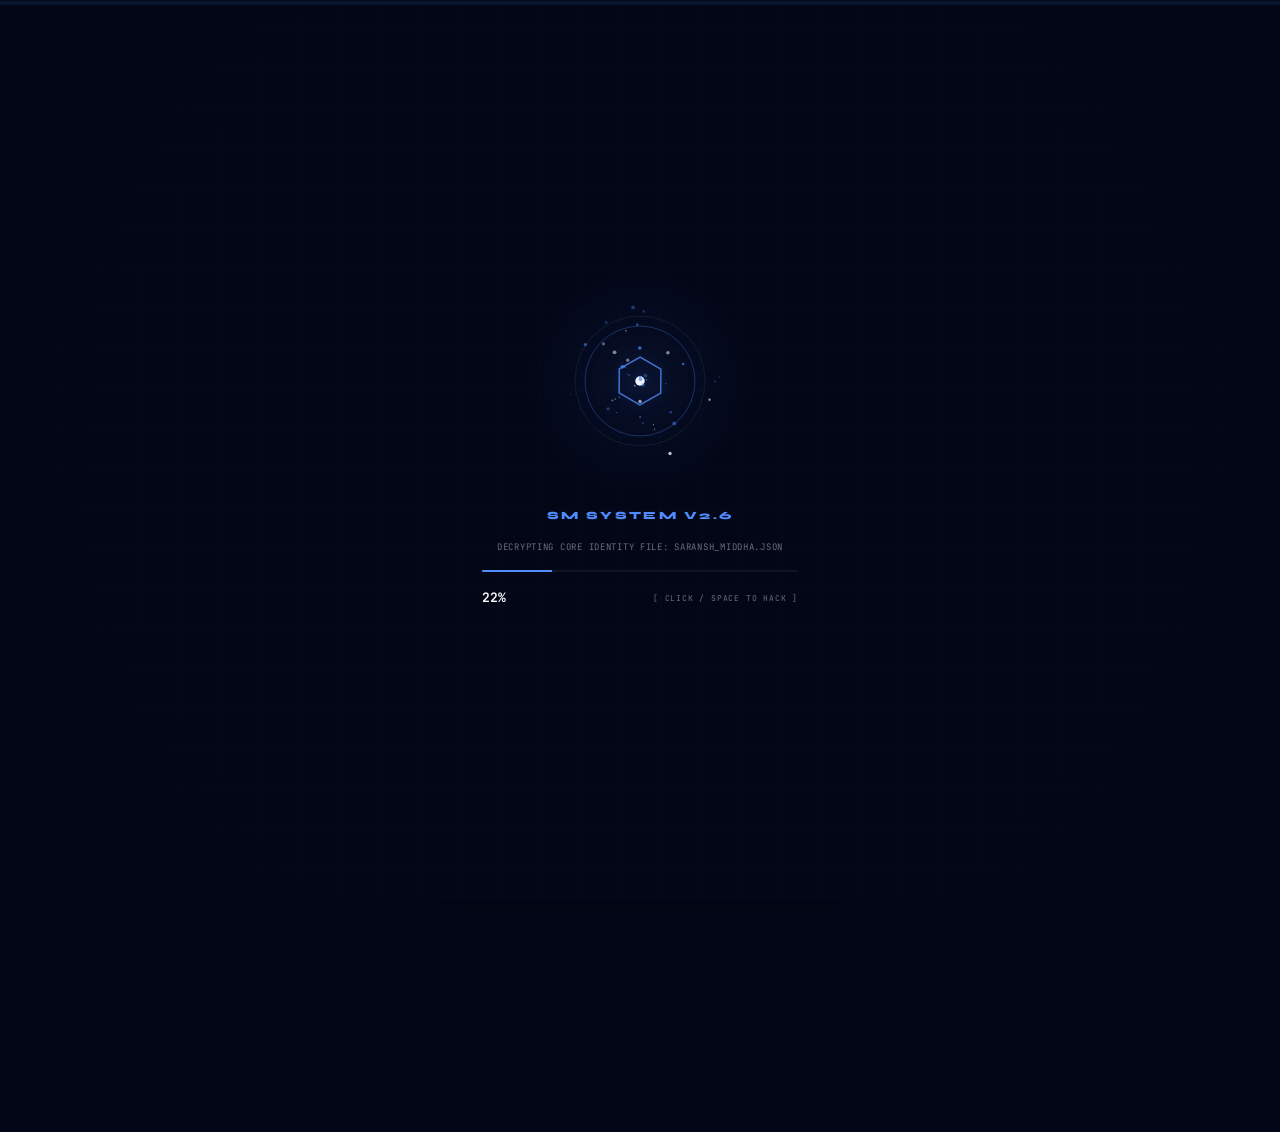
<file: contact.html>
<!DOCTYPE html>
<html lang="en">
<head>
  <meta charset="UTF-8">
  <meta name="viewport" content="width=device-width, initial-scale=1.0">
  <meta name="description" content="Contact Saransh Middha — Full Stack Developer based in Pune, India. Available for full-time roles and freelance projects.">
  <meta name="theme-color" content="#020617">
  <title>Contact — Saransh Middha</title>

  <link rel="preconnect" href="https://fonts.googleapis.com">
  <link rel="preconnect" href="https://fonts.gstatic.com" crossorigin>
  <link href="https://fonts.googleapis.com/css2?family=Syne:wght@400;500;600;700;800&family=Inter:wght@300;400;500;600&family=JetBrains+Mono:wght@300;400;500;600&display=swap" rel="stylesheet">

  <link rel="stylesheet" href="css/globals.css">
  <link rel="stylesheet" href="css/contact.css">
</head>
<body>

<!-- Interactive Preloader -->
<div id="preloader" class="preloader">
  <div class="preloader-grid"></div>
  <div class="preloader-scanline"></div>
  <div class="preloader-inner">
    <div class="preloader-canvas-wrap">
      <canvas id="preloaderCanvas"></canvas>
    </div>
    <div class="preloader-info">
      <div class="preloader-monogram">SM SYSTEM v2.6</div>
      <div class="preloader-log" id="preloaderLog">INITIALIZING CORE...</div>
      <div class="preloader-bar-container">
        <div class="preloader-bar" id="preloaderBar"></div>
      </div>
      <div class="preloader-status-row">
        <span class="preloader-percent" id="preloaderPercent">00%</span>
        <span class="preloader-interactive-hint">[ CLICK / SPACE TO HACK ]</span>
      </div>
    </div>
  </div>
</div>

<div class="cursor-dot" id="cursorDot"></div>
<div class="cursor-ring" id="cursorRing"></div>
<div class="noise-overlay"></div>

<nav class="nav" role="navigation" aria-label="Main navigation">
  <a href="index.html" class="nav-monogram" aria-label="Home">SM</a>
  <a href="index.html"    class="nav-link" id="nav-home">Home</a>
  <a href="work.html"     class="nav-link" id="nav-work">Work</a>
  <a href="labs.html"     class="nav-link" id="nav-labs">Labs</a>
  <a href="timeline.html" class="nav-link" id="nav-timeline">Timeline</a>
  <a href="stack.html"    class="nav-link" id="nav-stack">Stack</a>
  <a href="contact.html"  class="nav-link active" id="nav-contact">Contact</a>
</nav>

<main class="contact-page page" role="main">

  <!-- Background ghost text -->
  <div class="contact-ghost" aria-hidden="true">CONNECT</div>

  <!-- Header -->
  <header class="contact-header">
    <p class="contact-section-num label-mono">06 / CONTACT</p>
    <div class="contact-availability">
      <span class="status-dot" aria-hidden="true"></span>
      AVAILABLE · FULL-TIME &amp; FREELANCE
    </div>
  </header>

  <!-- Main Content -->
  <section class="contact-main">

    <p class="contact-eyebrow">Let's collaborate</p>

    <h1 class="contact-heading">
      LET'S BUILD<br>
      <span class="line2">SOMETHING</span><br>
      EXTRAORDINARY
    </h1>

    <!-- Email -->
    <a href="mailto:saranshmiddha101@gmail.com"
       class="contact-email-wrap"
       id="contact-email-link"
       aria-label="Send email to saranshmiddha101@gmail.com">
      <span class="contact-email" id="contactEmailText">
        saranshmiddha101@gmail.com
        <span class="email-arrow" aria-hidden="true">↗</span>
      </span>
    </a>

    <!-- Info Row -->
    <div class="contact-info-row">
      <a href="tel:+918574707000" class="contact-info-item" id="contact-phone-link" aria-label="Call Saransh Middha">
        <svg class="contact-info-icon" viewBox="0 0 14 14" fill="none" aria-hidden="true">
          <path d="M13 10.33v1.67a1.11 1.11 0 01-1.21 1.11A10.99 10.99 0 011 2.21 1.11 1.11 0 012.11 1h1.67a1.11 1.11 0 011.11.95c.1.73.3 1.45.57 2.14a1.11 1.11 0 01-.25 1.17L4.45 6.04a8.89 8.89 0 003.51 3.51l.78-.77a1.11 1.11 0 011.17-.25c.69.28 1.41.47 2.14.57A1.11 1.11 0 0113 10.33z" stroke="currentColor" stroke-width="1" stroke-linecap="round" stroke-linejoin="round"/>
        </svg>
        +91 8574707000
      </a>

      <div class="contact-sep" aria-hidden="true"></div>

      <span class="contact-info-item">
        <svg class="contact-info-icon" viewBox="0 0 14 14" fill="none" aria-hidden="true">
          <path d="M7 1C4.24 1 2 3.24 2 6c0 3.5 5 7 5 7s5-3.5 5-7c0-2.76-2.24-5-5-5zm0 6.5A1.5 1.5 0 117 4a1.5 1.5 0 010 3.5z" stroke="currentColor" stroke-width="1" stroke-linecap="round" stroke-linejoin="round"/>
        </svg>
        Kothrud, Pune, Maharashtra
      </span>

      <div class="contact-sep" aria-hidden="true"></div>

      <span class="contact-info-item">
        <svg class="contact-info-icon" viewBox="0 0 14 14" fill="none" aria-hidden="true">
          <circle cx="7" cy="7" r="6" stroke="currentColor" stroke-width="1"/>
          <path d="M7 4v3l2 2" stroke="currentColor" stroke-width="1" stroke-linecap="round"/>
        </svg>
        Available Immediately
      </span>
    </div>

    <!-- Contact Form -->
    <form action="https://formspree.io/f/xandybzn" method="POST" class="contact-form-block" id="contactForm">
      <div class="contact-form-row">
        <input type="text" name="fullname" placeholder="Full Name" required class="contact-input" id="inputName">
        <input type="email" name="email" placeholder="Email Address" required class="contact-input" id="inputEmail">
      </div>
      <textarea name="message" placeholder="Your Message" required class="contact-input contact-textarea" id="inputMessage"></textarea>
      <button type="submit" class="btn-ghost contact-submit" id="btnSend">
        <span>Send Message</span>
        <span>↗</span>
      </button>
    </form>

    <!-- Social Links -->
    <div class="contact-socials" role="list" aria-label="Social links">
      <a href="https://linkedin.com/in/saranshmiddha" target="_blank" rel="noopener"
         class="social-link" role="listitem" id="social-linkedin" aria-label="LinkedIn profile">LI</a>
      <a href="https://github.com/saransshhhhhh" target="_blank" rel="noopener"
         class="social-link" role="listitem" id="social-github" aria-label="GitHub profile">GH</a>
      <a href="mailto:saranshmiddha101@gmail.com"
         class="social-link" role="listitem" id="social-email" aria-label="Send email">✉</a>
    </div>

  </section>

  <!-- Divider -->
  <div class="contact-divider" aria-hidden="true"></div>

  <!-- Footer -->
  <footer class="contact-footer">
    <p class="footer-copy">© 2026 SARANSH MIDDHA · ALL RIGHTS RESERVED</p>
  </footer>

</main>

<script src="js/main.js"></script>

<script>
// Letter-by-letter hover on email
(function() {
  const emailEl = document.getElementById('contactEmailText');
  if (!emailEl) return;
  const emailText = 'saranshmiddha101@gmail.com';
  // Wrap each char in a span
  emailEl.innerHTML = emailText.split('').map((c, i) =>
    `<span class="email-char" style="transition:color 0.3s ${i * 0.018}s">${c === '@' ? '@' : c}</span>`
  ).join('') + ' <span class="email-arrow" aria-hidden="true">↗</span>';

  const wrap = document.querySelector('.contact-email-wrap');
  const chars = emailEl.querySelectorAll('.email-char');

  wrap.addEventListener('mouseenter', () => {
    chars.forEach(c => c.style.color = 'var(--accent)');
  });
  wrap.addEventListener('mouseleave', () => {
    chars.forEach(c => c.style.color = '');
  });
})();
</script>

</body>
</html>
</file>
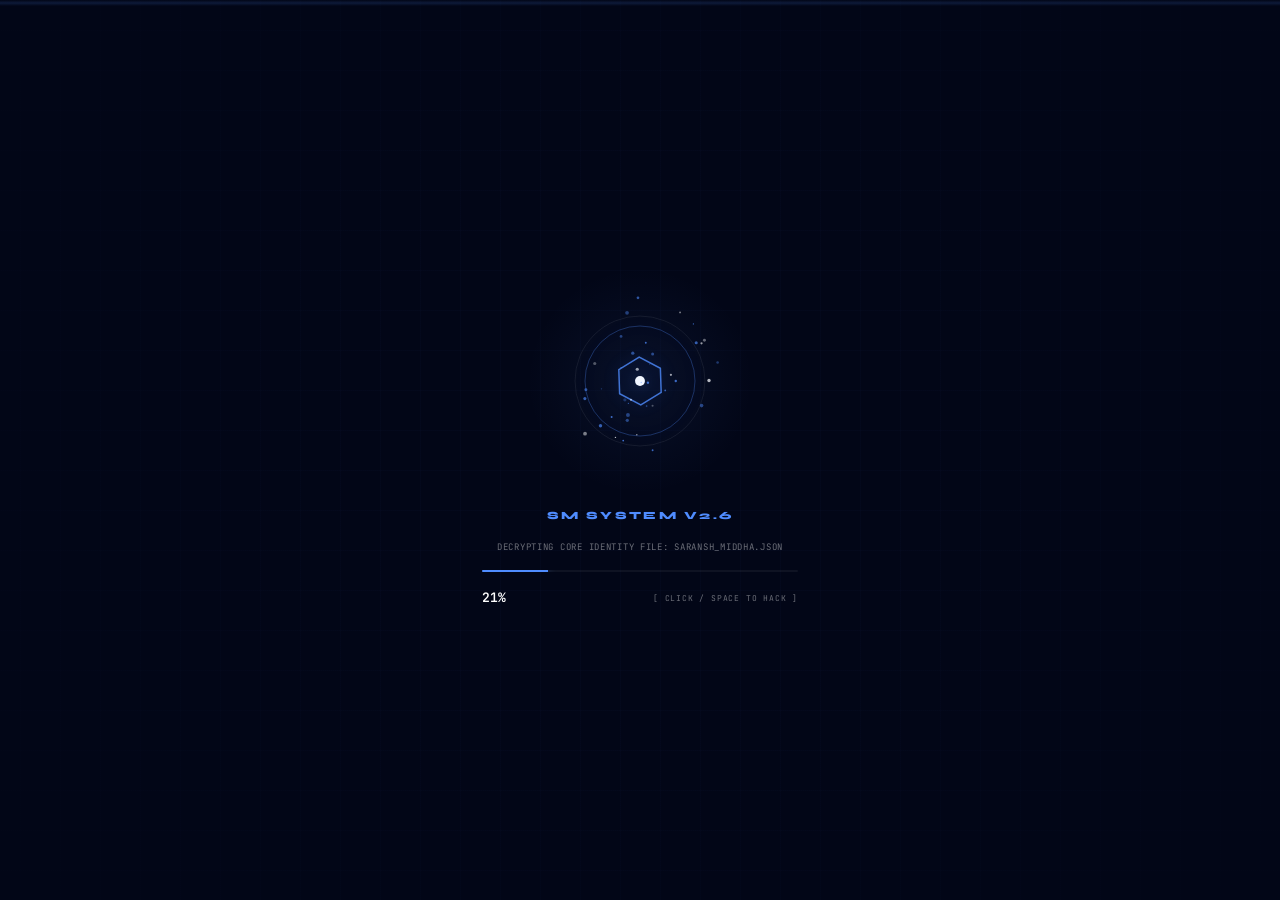
<file: labs.html>
<!DOCTYPE html>
<html lang="en">
<head>
  <meta charset="UTF-8">
  <meta name="viewport" content="width=device-width, initial-scale=1.0">
  <meta name="description" content="Independent Labs & Projects by Saransh Middha — Adaptive Hearing Aid Filter, Virtual Kiosk, Ultrasonic Vision Glasses, Hand Gesture Recognition, Object Detection & more.">
  <meta name="theme-color" content="#050b24">
  <title>Labs — Saransh Middha</title>

  <link rel="preconnect" href="https://fonts.googleapis.com">
  <link rel="preconnect" href="https://fonts.gstatic.com" crossorigin>
  <link href="https://fonts.googleapis.com/css2?family=Syne:wght@400;500;600;700;800&family=Inter:wght@300;400;500;600&family=JetBrains+Mono:wght@300;400;500;600&display=swap" rel="stylesheet">

  <link rel="stylesheet" href="css/globals.css">
  <link rel="stylesheet" href="css/labs.css">
</head>
<body>

<!-- Interactive Preloader -->
<div id="preloader" class="preloader">
  <div class="preloader-grid"></div>
  <div class="preloader-scanline"></div>
  <div class="preloader-inner">
    <div class="preloader-canvas-wrap">
      <canvas id="preloaderCanvas"></canvas>
    </div>
    <div class="preloader-info">
      <div class="preloader-monogram">SM SYSTEM v2.6</div>
      <div class="preloader-log" id="preloaderLog">INITIALIZING CORE...</div>
      <div class="preloader-bar-container">
        <div class="preloader-bar" id="preloaderBar"></div>
      </div>
      <div class="preloader-status-row">
        <span class="preloader-percent" id="preloaderPercent">00%</span>
        <span class="preloader-interactive-hint">[ CLICK / SPACE TO HACK ]</span>
      </div>
    </div>
  </div>
</div>

<div class="cursor-dot" id="cursorDot"></div>
<div class="cursor-ring" id="cursorRing"></div>
<div class="noise-overlay"></div>

<nav class="nav" role="navigation" aria-label="Main navigation">
  <a href="index.html" class="nav-monogram" aria-label="Home">SM</a>
  <a href="index.html"    class="nav-link" id="nav-home">Home</a>
  <a href="work.html"     class="nav-link" id="nav-work">Work</a>
  <a href="labs.html"     class="nav-link active" id="nav-labs">Labs</a>
  <a href="timeline.html" class="nav-link" id="nav-timeline">Timeline</a>
  <a href="stack.html"    class="nav-link" id="nav-stack">Stack</a>
  <a href="contact.html"  class="nav-link" id="nav-contact">Contact</a>
</nav>

<main class="labs page" role="main">

  <!-- Header -->
  <header class="labs-header">
    <div>
      <p class="label-mono" style="margin-bottom:16px;">03 / INDEPENDENT LABS</p>
      <h1 class="labs-title">
        SYSTEMS<br>
        <span class="labs-title-dim">&amp; LABS</span>
      </h1>
    </div>
    <p class="labs-desc">
      DEEP-TECH<br>ENGINEERING<br>PROJECTS BUILT<br>INDEPENDENTLY
    </p>
  </header>

  <!-- Split Body -->
  <div class="labs-body">

    <!-- Left Column: Enterprise Engineering -->
    <section class="labs-col" aria-label="Enterprise Engineering projects">

      <div class="term-header">
        <div class="term-dots">
          <div class="term-dot"></div>
          <div class="term-dot"></div>
          <div class="term-dot"></div>
        </div>
        <span class="term-title">enterprise_engineering.sh</span>
      </div>

      <p class="col-label">
        <span class="prompt">~/</span>ENTERPRISE_ENGINEERING<span class="tree-name-slash">/</span>
        <span class="blink-cursor" aria-hidden="true"></span>
      </p>

      <div class="tree-root" role="list">

        <!-- Secure Password Manager -->
        <div class="tree-item" role="listitem" tabindex="0">
          <div class="tree-item-header" role="button" aria-expanded="false" aria-controls="pm-detail">
            <span class="tree-connector" aria-hidden="true">├──</span>
            <span class="tree-name">
              secure-password-manager
              <span class="tree-name-slash">/</span>
              <span class="tree-expand-icon" aria-hidden="true">▶</span>
            </span>
          </div>
          <div class="tree-detail" id="pm-detail" aria-hidden="true">
            <div class="tree-tech-row">
              <span class="tree-tech">C#</span>
              <span class="tree-tech">AES-256</span>
              <span class="tree-tech">Custom Ciphers</span>
              <span class="tree-tech">.NET</span>
            </div>
            <p class="tree-description">
              Multi-tier encrypted password vault using custom substitution cipher layered over AES-256. Implements a novel two-pass encryption scheme for credential storage with zero plaintext persistence.
            </p>
            <span class="tree-view-btn">VIEW PROJECT ↗</span>
          </div>
        </div>

        <!-- UK E-Sports Platform -->
        <div class="tree-item" role="listitem" tabindex="0">
          <div class="tree-item-header" role="button" aria-expanded="false" aria-controls="esports-detail">
            <span class="tree-connector" aria-hidden="true">├──</span>
            <span class="tree-name">
              uk-esports-platform
              <span class="tree-name-slash">/</span>
              <span class="tree-expand-icon" aria-hidden="true">▶</span>
            </span>
          </div>
          <div class="tree-detail" id="esports-detail" aria-hidden="true">
            <div class="tree-tech-row">
              <span class="tree-tech">Bootstrap</span>
              <span class="tree-tech">MySQL</span>
              <span class="tree-tech">PHP</span>
              <span class="tree-tech">Tournament Logic</span>
            </div>
            <p class="tree-description">
              Full-featured tournament management platform for the UK e-sports community. Features real-time bracket generation, player statistics tracking, and team management with a custom PHP backend on MySQL.
            </p>
            <span class="tree-view-btn">VIEW PROJECT ↗</span>
          </div>
        </div>

        <!-- Virtual Kiosk Website -->
        <div class="tree-item" role="listitem" tabindex="0">
          <div class="tree-item-header" role="button" aria-expanded="false" aria-controls="kiosk-detail">
            <span class="tree-connector" aria-hidden="true">├──</span>
            <span class="tree-name">
              virtual-kiosk-website
              <span class="tree-name-slash">/</span>
              <span class="tree-expand-icon" aria-hidden="true">▶</span>
            </span>
          </div>
          <div class="tree-detail" id="kiosk-detail" aria-hidden="true">
            <div class="tree-tech-row">
              <span class="tree-tech">Web Dev</span>
              <span class="tree-tech">Interactive Tour</span>
              <span class="tree-tech">JavaScript</span>
            </div>
            <p class="tree-description">
              Immersive virtual tour platform for Jnana Prabodhini — enabling full digital campus experiences. Live at <a href="https://www.jnanaprabodhini.org/virtualkiosk/" target="_blank" rel="noopener" style="color:var(--accent)">VirtualKiosk</a> and <a href="https://nisargamitra.org/" target="_blank" rel="noopener" style="color:var(--accent)">Nisargamitra.org</a>
            </p>
            <a href="https://www.jnanaprabodhini.org/virtualkiosk/" target="_blank" rel="noopener" class="tree-view-btn">VIEW LIVE ↗</a>
          </div>
        </div>

        <!-- Vanilla PHP MicroCRUD -->
        <div class="tree-item" role="listitem" tabindex="0">
          <div class="tree-item-header" role="button" aria-expanded="false" aria-controls="crud-detail">
            <span class="tree-connector" aria-hidden="true">└──</span>
            <span class="tree-name">
              vanilla-php-microcrud
              <span class="tree-name-slash">/</span>
              <span class="tree-expand-icon" aria-hidden="true">▶</span>
            </span>
          </div>
          <div class="tree-detail" id="crud-detail" aria-hidden="true">
            <div class="tree-tech-row">
              <span class="tree-tech">PHP</span>
              <span class="tree-tech">Zero Dependencies</span>
              <span class="tree-tech">RESTful</span>
              <span class="tree-tech">MySQL</span>
            </div>
            <p class="tree-description">
              A production-ready micro-framework in native PHP with zero third-party dependencies. Implements a full RESTful API layer, middleware pipeline, and query builder without any external libraries.
            </p>
            <span class="tree-view-btn">VIEW PROJECT ↗</span>
          </div>
        </div>

      </div>
    </section>

    <!-- Divider -->
    <div class="labs-col-divider" aria-hidden="true"></div>

    <!-- Right Column: Advanced Intelligence -->
    <section class="labs-col" aria-label="Advanced Intelligence projects">

      <div class="term-header">
        <div class="term-dots">
          <div class="term-dot"></div>
          <div class="term-dot"></div>
          <div class="term-dot"></div>
        </div>
        <span class="term-title">advanced_intelligence.sh</span>
      </div>

      <p class="col-label">
        <span class="prompt">~/</span>ADVANCED_INTELLIGENCE<span class="tree-name-slash">/</span>
        <span class="blink-cursor" aria-hidden="true"></span>
      </p>

      <div class="tree-root" role="list">

        <!-- Adaptive Hearing Aid Filter -->
        <div class="tree-item" role="listitem" tabindex="0">
          <div class="tree-item-header" role="button" aria-expanded="false" aria-controls="hearing-detail">
            <span class="tree-connector" aria-hidden="true">├──</span>
            <span class="tree-name">
              adaptive-hearing-aid-filter
              <span class="tree-name-slash">/</span>
              <span class="tree-expand-icon" aria-hidden="true">▶</span>
            </span>
          </div>
          <div class="tree-detail" id="hearing-detail" aria-hidden="true">
            <div class="tree-tech-row">
              <span class="tree-tech">Q-Learning</span>
              <span class="tree-tech">Reinforcement Learning</span>
              <span class="tree-tech">DSP</span>
              <span class="tree-tech">MATLAB</span>
            </div>
            <p class="tree-description">
              AI-driven self-learning adaptive noise filter for hearing aids. Uses Q-Learning reinforcement feedback to autonomously tune frequency response curves in real time, improving speech clarity by adapting to unique environments without manual calibration.
            </p>
            <span class="tree-view-btn">VIEW PROJECT ↗</span>
          </div>
        </div>

        <!-- Hand Gesture Recognition -->
        <div class="tree-item" role="listitem" tabindex="0">
          <div class="tree-item-header" role="button" aria-expanded="false" aria-controls="gesture-detail">
            <span class="tree-connector" aria-hidden="true">├──</span>
            <span class="tree-name">
              hand-gesture-recognition
              <span class="tree-name-slash">/</span>
              <span class="tree-expand-icon" aria-hidden="true">▶</span>
            </span>
          </div>
          <div class="tree-detail" id="gesture-detail" aria-hidden="true">
            <div class="tree-tech-row">
              <span class="tree-tech">Android</span>
              <span class="tree-tech">MediaPipe</span>
              <span class="tree-tech">Machine Learning</span>
            </div>
            <p class="tree-description">
              Android app using MediaPipe's hand tracking for real-time gesture recognition, enabling interactive applications and sign language interpretation.
            </p>
            <span class="tree-view-btn">VIEW PROJECT ↗</span>
          </div>
        </div>

        <!-- Ultrasonic Vision Glasses -->
        <div class="tree-item" role="listitem" tabindex="0">
          <div class="tree-item-header" role="button" aria-expanded="false" aria-controls="glasses-detail">
            <span class="tree-connector" aria-hidden="true">└──</span>
            <span class="tree-name">
              ultrasonic-vision-glasses
              <span class="tree-name-slash">/</span>
              <span class="tree-expand-icon" aria-hidden="true">▶</span>
            </span>
          </div>
          <div class="tree-detail" id="glasses-detail" aria-hidden="true">
            <div class="tree-tech-row">
              <span class="tree-tech">MediaPipe</span>
              <span class="tree-tech">Object Detection</span>
              <span class="tree-tech">OpenCV</span>
              <span class="tree-tech">Python</span>
            </div>
            <p class="tree-description">
              Assistive wearable for the visually impaired. Combines ultrasonic proximity sensing with MediaPipe real-time object detection to deliver spatial audio cues for obstacle avoidance and navigation.
            </p>
            <span class="tree-view-btn">VIEW PROJECT ↗</span>
          </div>
        </div>

      </div>

    </section>
  </div>

</main>

<script src="js/main.js"></script>
</body>
</html>
</file>
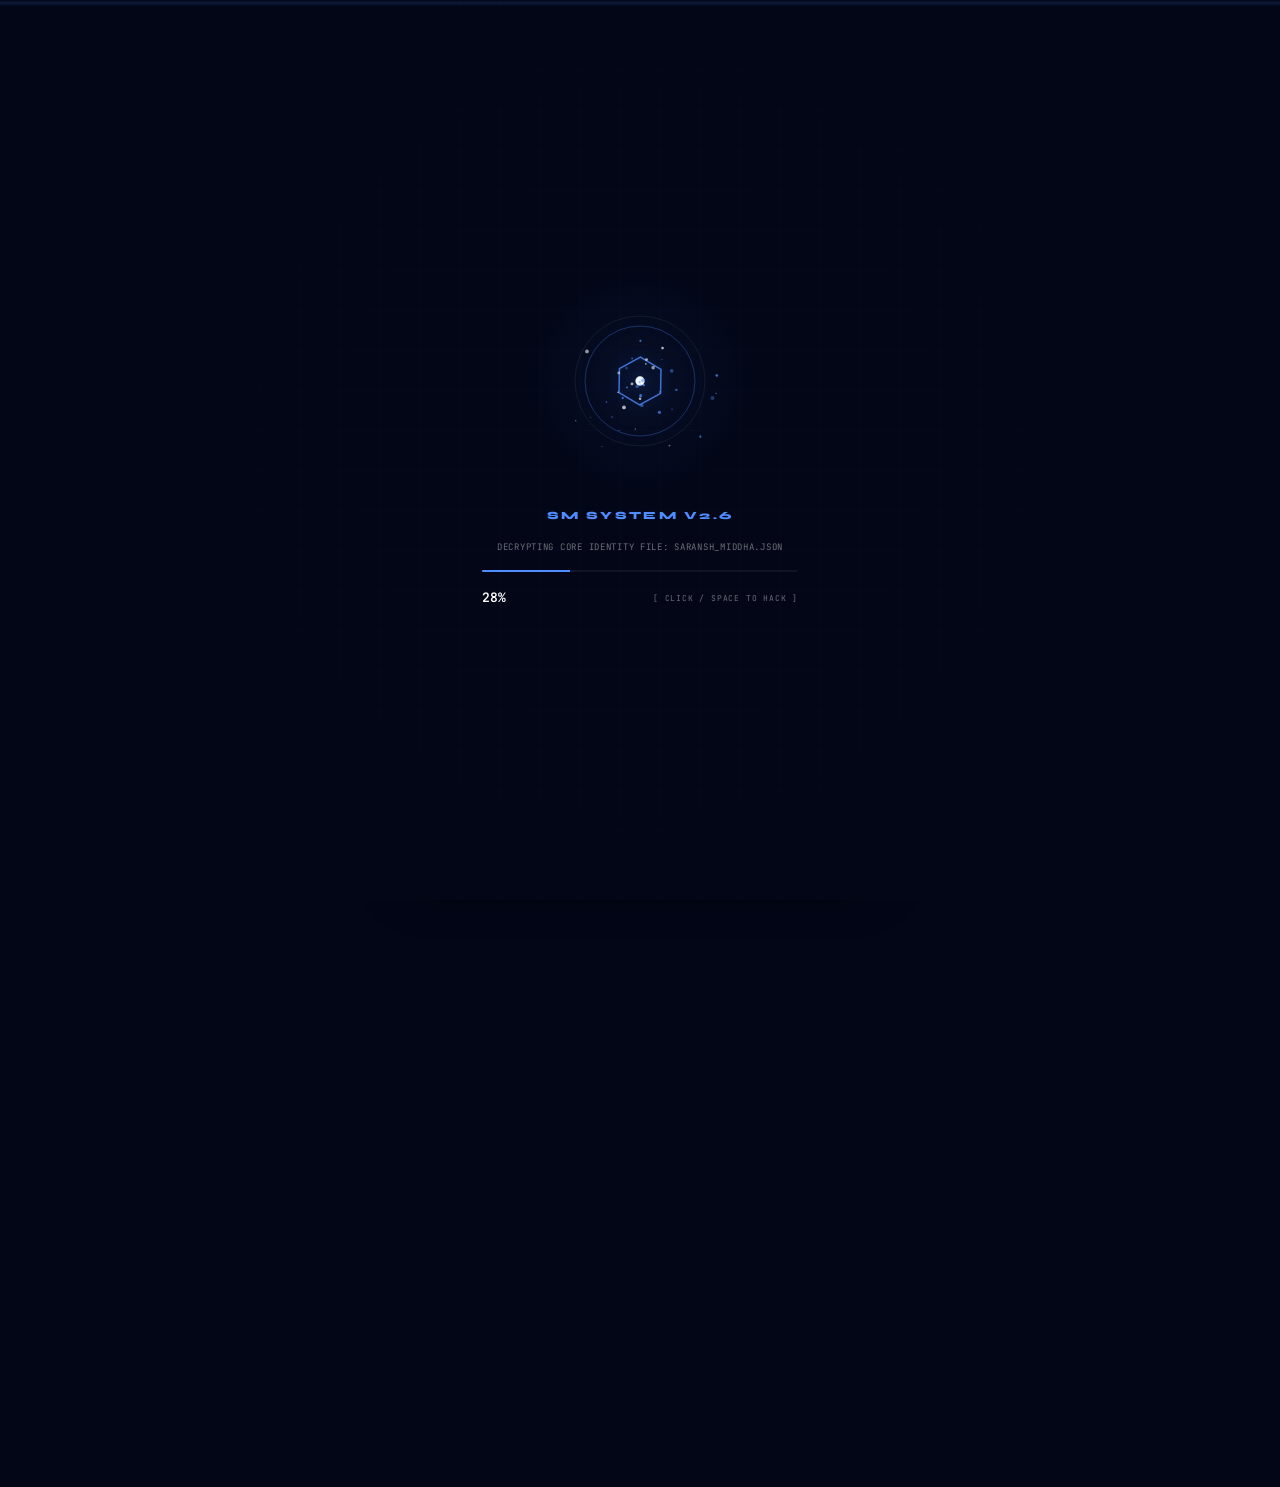
<file: stack.html>
<!DOCTYPE html>
<html lang="en">
<head>
  <meta charset="UTF-8">
  <meta name="viewport" content="width=device-width, initial-scale=1.0">
  <meta name="description" content="Tech Stack & Arsenal — Saransh Middha's full technology matrix: React, Node.js, C#, Python, MediaPipe, Unreal Engine, MATLAB, and more.">
  <meta name="theme-color" content="#050b24">
  <title>Stack — Saransh Middha</title>

  <link rel="preconnect" href="https://fonts.googleapis.com">
  <link rel="preconnect" href="https://fonts.gstatic.com" crossorigin>
  <link href="https://fonts.googleapis.com/css2?family=Syne:wght@400;500;600;700;800&family=Inter:wght@300;400;500;600&family=JetBrains+Mono:wght@300;400;500;600&display=swap" rel="stylesheet">

  <link rel="stylesheet" href="css/globals.css">
  <link rel="stylesheet" href="css/stack.css">
</head>
<body>

<!-- Interactive Preloader -->
<div id="preloader" class="preloader">
  <div class="preloader-grid"></div>
  <div class="preloader-scanline"></div>
  <div class="preloader-inner">
    <div class="preloader-canvas-wrap">
      <canvas id="preloaderCanvas"></canvas>
    </div>
    <div class="preloader-info">
      <div class="preloader-monogram">SM SYSTEM v2.6</div>
      <div class="preloader-log" id="preloaderLog">INITIALIZING CORE...</div>
      <div class="preloader-bar-container">
        <div class="preloader-bar" id="preloaderBar"></div>
      </div>
      <div class="preloader-status-row">
        <span class="preloader-percent" id="preloaderPercent">00%</span>
        <span class="preloader-interactive-hint">[ CLICK / SPACE TO HACK ]</span>
      </div>
    </div>
  </div>
</div>

<div class="cursor-dot" id="cursorDot"></div>
<div class="cursor-ring" id="cursorRing"></div>
<div class="noise-overlay"></div>

<nav class="nav" role="navigation" aria-label="Main navigation">
  <a href="index.html" class="nav-monogram" aria-label="Home">SM</a>
  <a href="index.html"    class="nav-link" id="nav-home">Home</a>
  <a href="work.html"     class="nav-link" id="nav-work">Work</a>
  <a href="labs.html"     class="nav-link" id="nav-labs">Labs</a>
  <a href="timeline.html" class="nav-link" id="nav-timeline">Timeline</a>
  <a href="stack.html"    class="nav-link active" id="nav-stack">Stack</a>
  <a href="contact.html"  class="nav-link" id="nav-contact">Contact</a>
</nav>

<main class="stack-page page" role="main">

  <!-- Header -->
  <header class="stack-header">
    <div>
      <p class="label-mono" style="margin-bottom:16px;">05 / ARSENAL</p>
      <h1 class="stack-title">
        TECH STACK<br>
        <span class="stack-title-dim">MATRIX</span>
      </h1>
    </div>
    <p class="stack-meta">
      SKILLS ·<br>TOOLS ·<br>CERTIFICATIONS
    </p>
  </header>

  <!-- Stack Body -->
  <div class="stack-body">

    <!-- Table -->
    <div class="stack-table" role="table" aria-label="Technology stack table">

      <!-- Section Header Row -->
      <div class="stack-row section-header" role="row">
        <div class="stack-row-label" role="columnheader">Layer</div>
        <div class="stack-row-content" role="columnheader">Technologies</div>
      </div>

      <!-- Core Languages -->
      <div class="stack-row" role="row">
        <div class="stack-row-label" role="cell">Core Languages</div>
        <div class="stack-row-content" role="cell">
          <span class="tech-chip accent">React</span>
          <span class="tech-chip accent">Node.js</span>
          <span class="tech-chip">JavaScript</span>
          <span class="tech-chip">TypeScript</span>
          <span class="tech-chip">C#</span>
          <span class="tech-chip">Python</span>
          <span class="tech-chip">C</span>
          <span class="tech-chip">C++</span>
          <span class="tech-chip">PHP</span>
          <span class="tech-chip">SQL</span>
        </div>
      </div>

      <!-- Frontend -->
      <div class="stack-row" role="row">
        <div class="stack-row-label" role="cell">Frontend</div>
        <div class="stack-row-content" role="cell">
          <span class="tech-chip accent">HTML5</span>
          <span class="tech-chip accent">CSS3</span>
          <span class="tech-chip">Bootstrap</span>
          <span class="tech-chip">Tailwind</span>
          <span class="tech-chip">Wix Studio</span>
          <span class="tech-chip">WordPress</span>
          <span class="tech-chip">Three.js</span>
        </div>
      </div>

      <!-- Backend & Databases -->
      <div class="stack-row" role="row">
        <div class="stack-row-label" role="cell">Backend &amp; DB</div>
        <div class="stack-row-content" role="cell">
          <span class="tech-chip accent">Express.js</span>
          <span class="tech-chip">MySQL</span>
          <span class="tech-chip">MongoDB</span>
          <span class="tech-chip">REST APIs</span>
          <span class="tech-chip">PHP Native</span>
          <span class="tech-chip">.NET</span>
        </div>
      </div>

      <!-- Production Tools -->
      <div class="stack-row" role="row">
        <div class="stack-row-label" role="cell">Production Tools</div>
        <div class="stack-row-content" role="cell">
          <span class="tech-chip accent">Git</span>
          <span class="tech-chip accent">CI/CD</span>
          <span class="tech-chip">Figma</span>
          <span class="tech-chip">GitHub Actions</span>
          <span class="tech-chip">Vercel</span>
          <span class="tech-chip">cPanel</span>
        </div>
      </div>

      <!-- AI & Intelligence -->
      <div class="stack-row" role="row">
        <div class="stack-row-label" role="cell">AI &amp; Intelligence</div>
        <div class="stack-row-content" role="cell">
          <span class="tech-chip accent">MediaPipe</span>
          <span class="tech-chip accent">Q-Learning</span>
          <span class="tech-chip">OpenCV</span>
          <span class="tech-chip">MATLAB</span>
          <span class="tech-chip">Reinforcement Learning</span>
          <span class="tech-chip">Computer Vision</span>
          <span class="tech-chip">DSP</span>
        </div>
      </div>

      <!-- Game & Systems -->
      <div class="stack-row" role="row">
        <div class="stack-row-label" role="cell">Game &amp; Systems</div>
        <div class="stack-row-content" role="cell">
          <span class="tech-chip accent">Unreal Engine</span>
          <span class="tech-chip">Unity</span>
          <span class="tech-chip">VR Dev</span>
          <span class="tech-chip">AR Dev</span>
          <span class="tech-chip">IoT</span>
          <span class="tech-chip">C++ Physics</span>
        </div>
      </div>

      <!-- Separator -->
      <div class="stack-row section-header" role="row">
        <div class="stack-row-label" role="columnheader">Education</div>
        <div class="stack-row-content" role="columnheader"></div>
      </div>

      <!-- Education -->
      <div class="stack-row" role="row">
        <div class="stack-row-label" role="cell">B.Tech</div>
        <div class="stack-row-content" role="cell">
          <div class="edu-block">
            <div class="edu-name">MIT World Peace University</div>
            <div class="edu-detail">Computer Engineering · Pune, India · 2020 – 2024</div>
            <div style="display:flex;align-items:baseline;gap:8px;margin-top:8px;">
              <span class="edu-cgpa">7.77</span>
              <span class="cgpa-label">/ 10.0 CGPA</span>
            </div>
          </div>
        </div>
      </div>

      <!-- Separator -->
      <div class="stack-row section-header" role="row">
        <div class="stack-row-label" role="columnheader">Certifications</div>
        <div class="stack-row-content" role="columnheader"></div>
      </div>

      <!-- Certifications -->
      <div class="stack-row" role="row">
        <div class="stack-row-label" role="cell">Industry Certs</div>
        <div class="stack-row-content" role="cell">
          <div class="cert-block">
            <div class="cert-item">
              <div class="cert-badge" aria-hidden="true">AI</div>
              <span class="cert-name">Cognizant AI Fundamentals &amp; Artificial Intelligence Job Simulation</span>
              <span class="cert-issuer">Cognizant</span>
            </div>
            <div class="cert-item">
              <div class="cert-badge" aria-hidden="true">SE</div>
              <span class="cert-name">Software Engineering Job Simulation &amp; Agile Practices</span>
              <span class="cert-issuer">JP Morgan</span>
            </div>
          </div>
        </div>
      </div>

    </div>

    <!-- Summary Stats Bar -->
    <div class="stack-summary" role="list" aria-label="Summary statistics">
      <div class="summary-stat" role="listitem">
        <span class="summary-num">9+</span>
        <span class="summary-label">Core Languages</span>
      </div>
      <div class="summary-stat" role="listitem">
        <span class="summary-num">20+</span>
        <span class="summary-label">Tools & Frameworks</span>
      </div>
      <div class="summary-stat" role="listitem">
        <span class="summary-num">02</span>
        <span class="summary-label">Certifications</span>
      </div>
      <div class="summary-stat" role="listitem">
        <span class="summary-num">4yr</span>
        <span class="summary-label">Engineering Degree</span>
      </div>
    </div>

  </div>

</main>

<script src="js/main.js"></script>
</body>
</html>
</file>
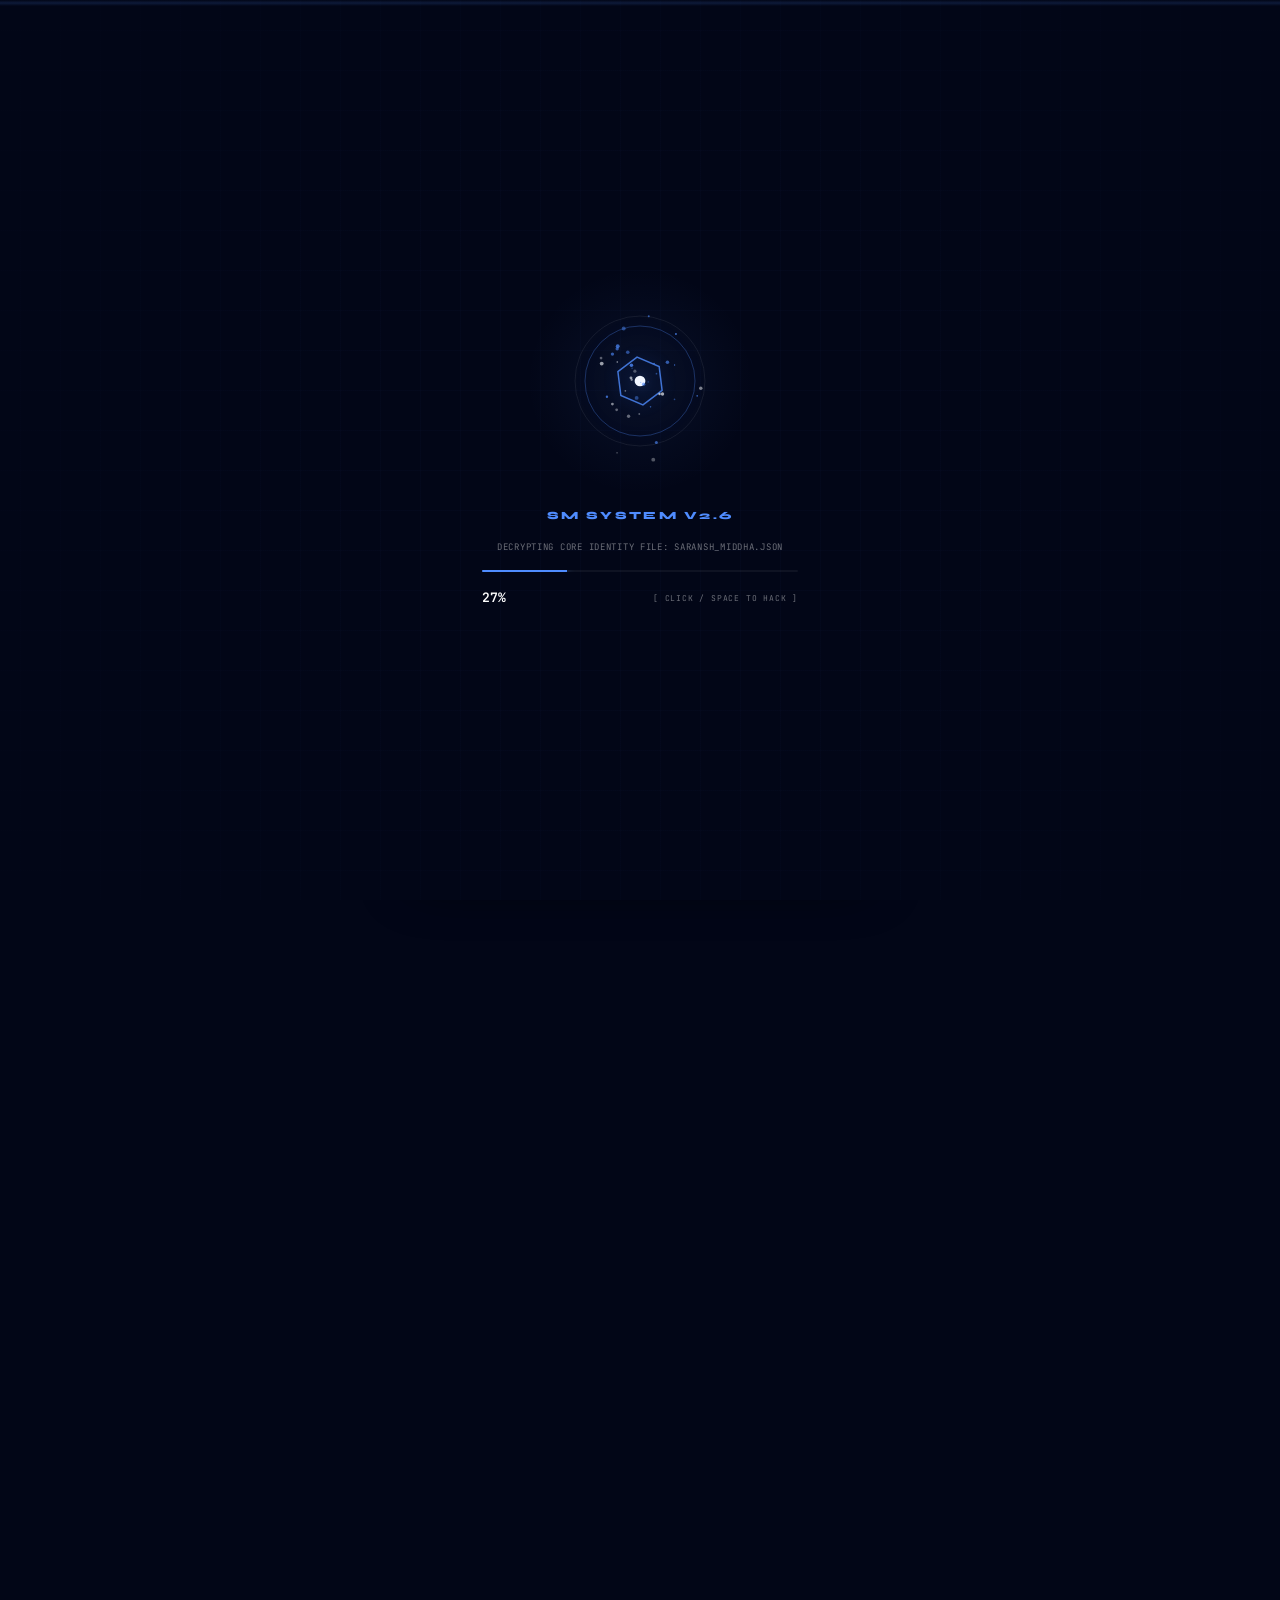
<file: timeline.html>
<!DOCTYPE html>
<html lang="en">
<head>
  <meta charset="UTF-8">
  <meta name="viewport" content="width=device-width, initial-scale=1.0">
  <meta name="description" content="Engineering journey of Saransh Middha — Dezine Lyric, Lera Robotics, Jnana Prabodhini, AR/VR Lab installations, MIT WPU & Simigo International School.">
  <meta name="theme-color" content="#050b24">
  <title>Timeline — Saransh Middha</title>
  <link rel="preconnect" href="https://fonts.googleapis.com">
  <link rel="preconnect" href="https://fonts.gstatic.com" crossorigin>
  <link href="https://fonts.googleapis.com/css2?family=Syne:wght@400;500;600;700;800&family=Inter:wght@300;400;500;600&family=JetBrains+Mono:wght@300;400;500;600&display=swap" rel="stylesheet">
  <link rel="stylesheet" href="css/globals.css">
  <link rel="stylesheet" href="css/timeline.css">
</head>
<body>

<!-- Interactive Preloader -->
<div id="preloader" class="preloader">
  <div class="preloader-grid"></div>
  <div class="preloader-scanline"></div>
  <div class="preloader-inner">
    <div class="preloader-canvas-wrap">
      <canvas id="preloaderCanvas"></canvas>
    </div>
    <div class="preloader-info">
      <div class="preloader-monogram">SM SYSTEM v2.6</div>
      <div class="preloader-log" id="preloaderLog">INITIALIZING CORE...</div>
      <div class="preloader-bar-container">
        <div class="preloader-bar" id="preloaderBar"></div>
      </div>
      <div class="preloader-status-row">
        <span class="preloader-percent" id="preloaderPercent">00%</span>
        <span class="preloader-interactive-hint">[ CLICK / SPACE TO HACK ]</span>
      </div>
    </div>
  </div>
</div>

<div class="cursor-dot" id="cursorDot"></div>
<div class="cursor-ring" id="cursorRing"></div>
<div class="noise-overlay"></div>

<nav class="nav" role="navigation" aria-label="Main navigation">
  <a href="index.html" class="nav-monogram" aria-label="Home">SM</a>
  <a href="index.html"    class="nav-link">Home</a>
  <a href="work.html"     class="nav-link">Work</a>
  <a href="labs.html"     class="nav-link">Labs</a>
  <a href="timeline.html" class="nav-link">Timeline</a>
  <a href="stack.html"    class="nav-link">Stack</a>
  <a href="contact.html"  class="nav-link">Contact</a>
</nav>

<main class="timeline-page page" role="main">

  <header class="tl-header">
    <div>
      <p class="label-mono" style="margin-bottom:14px;">04 / EXPERIENCE</p>
      <h1 class="tl-title">
        TIMELINE<br>
        <span class="tl-title-dim">MATRIX</span>
      </h1>
    </div>
    <p class="tl-meta">
      ENGINEERING<br>JOURNEY ·<br>2019 → PRESENT
    </p>
  </header>

  <div class="tl-body">

    <!-- ── DEZINE LYRIC (Current) ── -->
    <div class="tl-entry current reveal" role="article" aria-label="Dezine Lyric — current role">
      <div class="tl-date-col">
        <span class="tl-date-range">2025 →<br>PRESENT</span>
        <span class="tl-date-badge">Current</span>
      </div>
      <div class="tl-node-col">
        <div class="tl-node-dot" aria-hidden="true"></div>
      </div>
      <div class="tl-content-col">
        <h2 class="tl-company">DEZINE LYRIC</h2>
        <p class="tl-role">Full Stack Developer</p>
        <ul class="tl-bullets" aria-label="Key responsibilities">
          <li><span>Building and maintaining React / Node.js backends with database optimisation strategies</span></li>
          <li><span>Engineered CI/CD pipelines delivering 25% performance improvements</span></li>
          <li><span>Deployed and maintained 4 production client platforms end-to-end</span></li>
          <li><span>Implemented Wix Studio CMS systems for scalable content management</span></li>
          <li><span>Figma-to-production design system workflows &amp; pixel-perfect delivery</span></li>
        </ul>
        <div class="tl-tags">
          <span class="tl-tag">React</span>
          <span class="tl-tag">Node.js</span>
          <span class="tl-tag">Wix Studio</span>
          <span class="tl-tag">Figma</span>
          <span class="tl-tag">CI/CD</span>
          <span class="tl-tag">MySQL</span>
        </div>
      </div>
    </div>

    <!-- ── FIELD EXPERIENCE (Jan 2025 – ongoing) ── -->
    <div class="tl-callout-row reveal" aria-label="Field experience highlight">
      <div class="tl-date-col">
        <span class="tl-date-range">JAN 2025 →<br>ONGOING</span>
        <span class="tl-date-badge">Field</span>
      </div>
      <div class="tl-node-col">
        <div class="tl-node-dot" aria-hidden="true"></div>
      </div>
      <div class="tl-callout">
        <p class="tl-callout-label">Field Experience</p>
        <h3 class="tl-callout-title">AR/VR Labs &amp; Olympiad Facilitation</h3>
        <ul class="tl-callout-items" aria-label="Field experience locations">
          <li>Nigdi Science Park — AR/VR Lab Setup &amp; Demos</li>
          <li>PKMG School &amp; Vidya Valley School, Pune</li>
          <li>Poonch, Jammu &amp; Kashmir — VR Workshops</li>
          <li>Jawahar Navodaya Vidyalaya — IoT Workshops</li>
        </ul>
      </div>
    </div>

    <!-- ── LERA ROBOTICS (Feb – May 2025) ── -->
    <div class="tl-entry reveal" role="article" aria-label="Lera Robotics experience">
      <div class="tl-date-col">
        <span class="tl-date-range">FEB 2025 →<br>MAY 2025</span>
      </div>
      <div class="tl-node-col">
        <div class="tl-node-dot" aria-hidden="true"></div>
      </div>
      <div class="tl-content-col">
        <h2 class="tl-company">LERA ROBOTICS</h2>
        <p class="tl-role">Front End Developer</p>
        <ul class="tl-bullets" aria-label="Key responsibilities">
          <li><span>Kept up with latest technologies, software &amp; hardware for varied project use</span></li>
          <li><span>Managed content updates on websites with WordPress</span></li>
          <li><span>Designed UI elements — menus, HUDs, buttons in Adobe Illustrator</span></li>
          <li><span>Tested and debugged code to ensure functionality met design requirements</span></li>
        </ul>
        <div class="tl-tags">
          <span class="tl-tag">C</span>
          <span class="tl-tag">C++</span>
          <span class="tl-tag">WordPress</span>
          <span class="tl-tag">Adobe Illustrator</span>
        </div>
      </div>
    </div>

    <!-- ── JNANA PRABODHINI (Jul – Dec 2024) ── -->
    <div class="tl-entry reveal" role="article" aria-label="Jnana Prabodhini experience">
      <div class="tl-date-col">
        <span class="tl-date-range">JUL 2024 →<br>DEC 2024</span>
      </div>
      <div class="tl-node-col">
        <div class="tl-node-dot" aria-hidden="true"></div>
      </div>
      <div class="tl-content-col">
        <h2 class="tl-company">JNANA PRABODHINI</h2>
        <p class="tl-role">Full Stack Developer</p>
        <ul class="tl-bullets" aria-label="Key responsibilities">
          <li><span>Developed distinctive games with fresh art, sound, video &amp; AI behaviours</span></li>
          <li><span>Analysed user feedback from beta testers to improve game releases</span></li>
          <li><span>Maintained source control by managing project file versions during dev cycles</span></li>
          <li><span>Wrote code to determine mechanics and gameplay of new software</span></li>
          <li><span>Ensured seamless functionality during VR lab setups &amp; demonstrations</span></li>
        </ul>
        <div class="tl-tags">
          <span class="tl-tag">HTML</span>
          <span class="tl-tag">CSS</span>
          <span class="tl-tag">JavaScript</span>
          <span class="tl-tag">WordPress</span>
          <span class="tl-tag">VR</span>
        </div>
      </div>
    </div>

    <!-- ── MIT WORLD PEACE UNIVERSITY (2021 – 2025) ── -->
    <div class="tl-entry reveal" role="article" aria-label="University education">
      <div class="tl-date-col">
        <span class="tl-date-range">2021 →<br>2025</span>
        <span class="tl-date-badge">Education</span>
      </div>
      <div class="tl-node-col">
        <div class="tl-node-dot" aria-hidden="true"></div>
      </div>
      <div class="tl-content-col">
        <h2 class="tl-company">MIT WORLD PEACE<br>UNIVERSITY</h2>
        <p class="tl-role">B.Tech — ECE · AI &amp; Machine Learning</p>
        <ul class="tl-bullets" aria-label="Education details">
          <li><span>CGPA: 7.77 / 10.0</span></li>
          <li><span>Electronics &amp; Communication Engineering with AI/ML specialisation</span></li>
          <li><span>Final year project: Ultrasonic Vision Glasses with MediaPipe object detection</span></li>
          <li><span>Capstone: Self-Learning Adaptive Filter for Hearing Aids using Q-Learning</span></li>
        </ul>
        <div class="tl-tags">
          <span class="tl-tag">Pune, India</span>
          <span class="tl-tag">B.Tech ECE</span>
          <span class="tl-tag">AI / ML</span>
          <span class="tl-tag">CGPA 7.77</span>
        </div>
      </div>
    </div>

    <!-- ── SIMIGO INTERNATIONAL SCHOOL ── -->
    <div class="tl-entry reveal" role="article" aria-label="School education">
      <div class="tl-date-col">
        <span class="tl-date-range">2004 →<br>2021</span>
        <span class="tl-date-badge">School</span>
      </div>
      <div class="tl-node-col">
        <div class="tl-node-dot" aria-hidden="true"></div>
      </div>
      <div class="tl-content-col">
        <h2 class="tl-company">SIMIGO INTERNATIONAL<br>SCHOOL</h2>
        <p class="tl-role">Primary · Secondary · Senior Secondary</p>
        <ul class="tl-bullets" aria-label="Academic results">
          <li><span>Class XII — 77%</span></li>
          <li><span>Class X — 92%</span></li>
        </ul>
        <div class="tl-tags">
          <span class="tl-tag">2019–2021</span>
          <span class="tl-tag">XII · 77%</span>
          <span class="tl-tag">X · 92%</span>
        </div>
      </div>
    </div>

  </div>
</main>

<script src="js/main.js"></script>
</body>
</html>
</file>
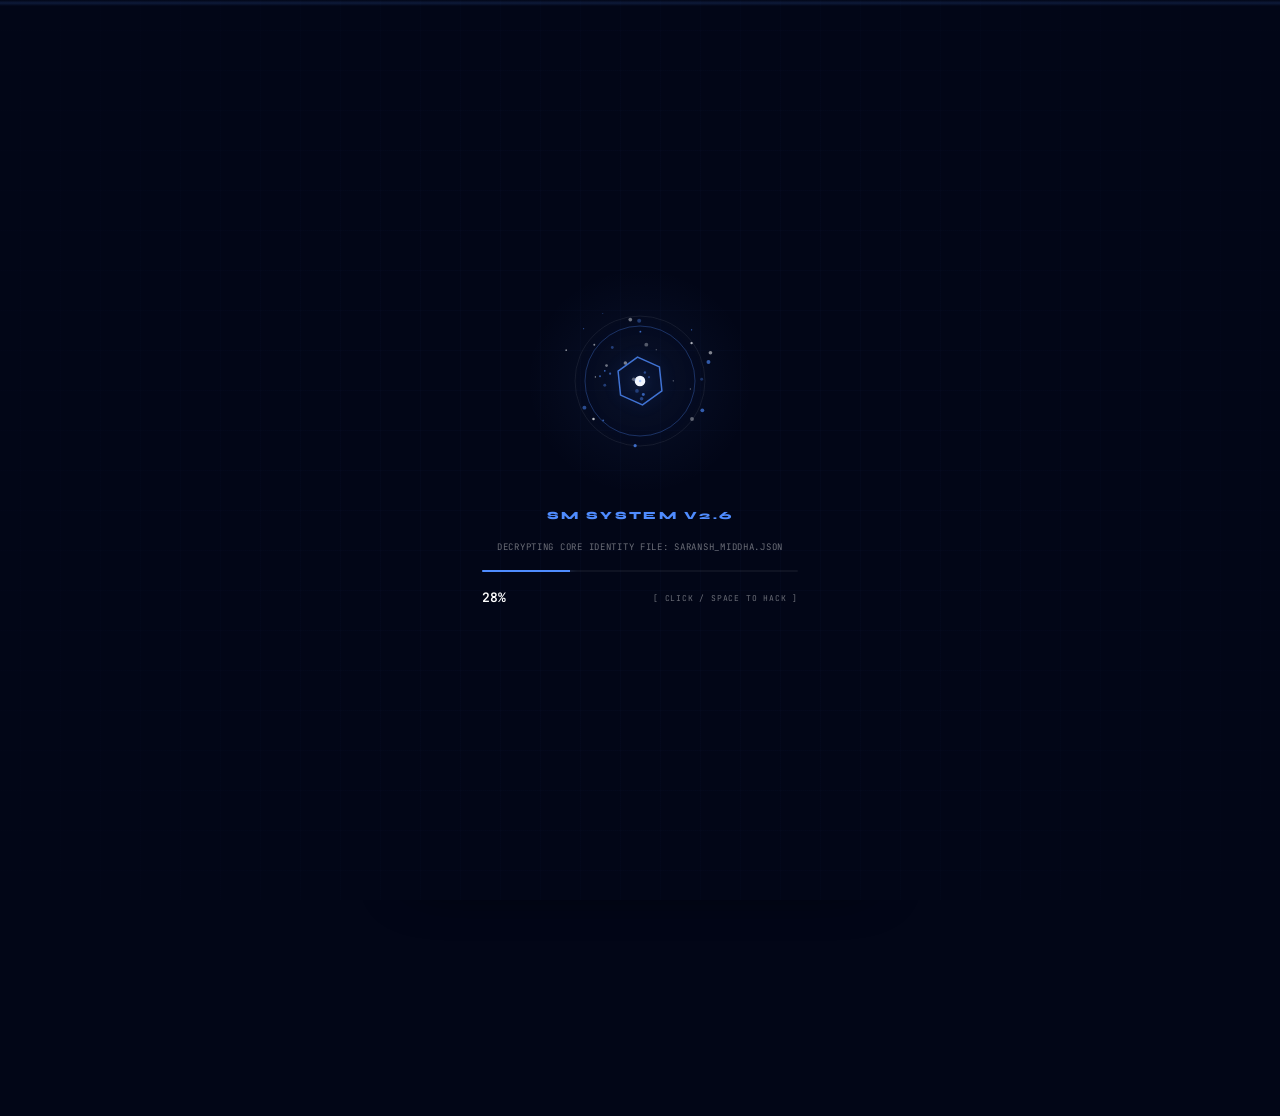
<file: work.html>
<!DOCTYPE html>
<html lang="en">
<head>
  <meta charset="UTF-8">
  <meta name="viewport" content="width=device-width, initial-scale=1.0">
  <meta name="description" content="Commercial Production — 4 live production deployments engineered by Saransh Middha. zconstructllc.com, designlyric.com, chandanadixit.com, bhumiusa.com.">
  <meta name="theme-color" content="#050b24">
  <title>Work — Saransh Middha</title>

  <link rel="preconnect" href="https://fonts.googleapis.com">
  <link rel="preconnect" href="https://fonts.gstatic.com" crossorigin>
  <link href="https://fonts.googleapis.com/css2?family=Syne:wght@400;500;600;700;800&family=Inter:wght@300;400;500;600&family=JetBrains+Mono:wght@300;400;500;600&display=swap" rel="stylesheet">

  <link rel="stylesheet" href="css/globals.css">
  <link rel="stylesheet" href="css/work.css">
</head>
<body>

<!-- Interactive Preloader -->
<div id="preloader" class="preloader">
  <div class="preloader-grid"></div>
  <div class="preloader-scanline"></div>
  <div class="preloader-inner">
    <div class="preloader-canvas-wrap">
      <canvas id="preloaderCanvas"></canvas>
    </div>
    <div class="preloader-info">
      <div class="preloader-monogram">SM SYSTEM v2.6</div>
      <div class="preloader-log" id="preloaderLog">INITIALIZING CORE...</div>
      <div class="preloader-bar-container">
        <div class="preloader-bar" id="preloaderBar"></div>
      </div>
      <div class="preloader-status-row">
        <span class="preloader-percent" id="preloaderPercent">00%</span>
        <span class="preloader-interactive-hint">[ CLICK / SPACE TO HACK ]</span>
      </div>
    </div>
  </div>
</div>

<div class="cursor-dot" id="cursorDot"></div>
<div class="cursor-ring" id="cursorRing"></div>
<div class="noise-overlay"></div>

<nav class="nav" role="navigation" aria-label="Main navigation">
  <a href="index.html" class="nav-monogram" aria-label="Home">SM</a>
  <a href="index.html"    class="nav-link" id="nav-home">Home</a>
  <a href="work.html"     class="nav-link active" id="nav-work">Work</a>
  <a href="labs.html"     class="nav-link" id="nav-labs">Labs</a>
  <a href="timeline.html" class="nav-link" id="nav-timeline">Timeline</a>
  <a href="stack.html"    class="nav-link" id="nav-stack">Stack</a>
  <a href="contact.html"  class="nav-link" id="nav-contact">Contact</a>
</nav>

<main class="work page" role="main">

  <!-- Header -->
  <header class="work-header">
    <div class="work-header-left">
      <p class="work-section-num">02 / COMMERCIAL PRODUCTION</p>
      <h1 class="work-title">
        PRODUCTION<br>
        <em>DEPLOYMENTS</em>
      </h1>
    </div>
    <p class="work-subtitle">4 LIVE DEPLOYMENTS<br>ENGINEERED &amp;<br>MAINTAINED IN<br>PRODUCTION</p>
  </header>

  <!-- Project List -->
  <div class="work-list" role="list">

    <!-- 01: ZConstruct -->
    <article class="project-strip reveal"
             role="listitem"
             data-preview=""
             style="--project-preview: linear-gradient(135deg, rgba(79,140,255,0.06) 0%, rgba(5,11,36,0) 100%);">
      <div class="strip-index" aria-hidden="true">01</div>
      <div class="strip-center">
        <h2 class="strip-name">ZCONSTRUCT LLC</h2>
        <a href="https://zconstructllc.com" target="_blank" rel="noopener" class="strip-url" aria-label="Visit ZConstruct LLC website">
          zconstructllc.com ↗
        </a>
        <div class="strip-tags">
          <span class="strip-tag">Construction</span>
          <span class="strip-tag">Web Infra</span>
          <span class="strip-tag">CI/CD</span>
          <span class="strip-tag">React</span>
        </div>
      </div>
      <div class="strip-metrics">
        <div class="metric-item">
          <span class="metric-value">98.5%</span>
          <span class="metric-label">Uptime</span>
        </div>
        <div class="metric-item">
          <span class="metric-value">CI/CD</span>
          <span class="metric-label">Optimized</span>
        </div>
        <div class="metric-item">
          <span class="metric-value">+25%</span>
          <span class="metric-label">Page Speed</span>
        </div>
        <a href="https://zconstructllc.com" target="_blank" rel="noopener" class="strip-arrow" aria-label="Open ZConstruct website">↗</a>
      </div>
    </article>

    <!-- 02: Designlyric -->
    <article class="project-strip reveal"
             role="listitem"
             style="--project-preview: linear-gradient(135deg, rgba(139,92,246,0.06) 0%, rgba(5,11,36,0) 100%);">
      <div class="strip-index" aria-hidden="true">02</div>
      <div class="strip-center">
        <h2 class="strip-name">DESIGNLYRIC</h2>
        <a href="https://designlyric.com" target="_blank" rel="noopener" class="strip-url" aria-label="Visit Designlyric website">
          designlyric.com ↗
        </a>
        <div class="strip-tags">
          <span class="strip-tag">Creative Agency</span>
          <span class="strip-tag">CMS</span>
          <span class="strip-tag">Node.js</span>
          <span class="strip-tag">Wix Studio</span>
        </div>
      </div>
      <div class="strip-metrics">
        <div class="metric-item">
          <span class="metric-value">+25%</span>
          <span class="metric-label">Faster Loads</span>
        </div>
        <div class="metric-item">
          <span class="metric-value">CMS</span>
          <span class="metric-label">CMS Built</span>
        </div>
        <div class="metric-item">
          <span class="metric-value">Full</span>
          <span class="metric-label">Stack</span>
        </div>
        <a href="https://designlyric.com" target="_blank" rel="noopener" class="strip-arrow" aria-label="Open Designlyric website">↗</a>
      </div>
    </article>

    <!-- 03: Chandana Dixit -->
    <article class="project-strip reveal"
             role="listitem"
             style="--project-preview: linear-gradient(135deg, rgba(244,114,182,0.06) 0%, rgba(5,11,36,0) 100%);">
      <div class="strip-index" aria-hidden="true">03</div>
      <div class="strip-center">
        <h2 class="strip-name">CHANDANA DIXIT</h2>
        <a href="https://chandanadixit.com" target="_blank" rel="noopener" class="strip-url" aria-label="Visit Chandana Dixit website">
          chandanadixit.com ↗
        </a>
        <div class="strip-tags">
          <span class="strip-tag">Artist Portfolio</span>
          <span class="strip-tag">Booking System</span>
          <span class="strip-tag">WordPress</span>
        </div>
      </div>
      <div class="strip-metrics">
        <div class="metric-item">
          <span class="metric-value">SEO</span>
          <span class="metric-label">Optimized</span>
        </div>
        <div class="metric-item">
          <span class="metric-value">Booking</span>
          <span class="metric-label">Integrated</span>
        </div>
        <div class="metric-item">
          <span class="metric-value">Live</span>
          <span class="metric-label">Production</span>
        </div>
        <a href="https://chandanadixit.com" target="_blank" rel="noopener" class="strip-arrow" aria-label="Open Chandana Dixit website">↗</a>
      </div>
    </article>

    <!-- 04: Bhumi USA -->
    <article class="project-strip reveal"
             role="listitem"
             style="--project-preview: linear-gradient(135deg, rgba(52,211,153,0.06) 0%, rgba(5,11,36,0) 100%);">
      <div class="strip-index" aria-hidden="true">04</div>
      <div class="strip-center">
        <h2 class="strip-name">BHUMI USA</h2>
        <a href="https://bhumiusa.com" target="_blank" rel="noopener" class="strip-url" aria-label="Visit Bhumi USA website">
          bhumiusa.com ↗
        </a>
        <div class="strip-tags">
          <span class="strip-tag">Non-Profit</span>
          <span class="strip-tag">Accessibility</span>
          <span class="strip-tag">WordPress</span>
          <span class="strip-tag">Figma</span>
        </div>
      </div>
      <div class="strip-metrics">
        <div class="metric-item">
          <span class="metric-value">A11Y</span>
          <span class="metric-label">WCAG Compliant</span>
        </div>
        <div class="metric-item">
          <span class="metric-value">+30%</span>
          <span class="metric-label">Engagement</span>
        </div>
        <div class="metric-item">
          <span class="metric-value">Live</span>
          <span class="metric-label">Production</span>
        </div>
        <a href="https://bhumiusa.com" target="_blank" rel="noopener" class="strip-arrow" aria-label="Open Bhumi USA website">↗</a>
      </div>
    </article>

  </div>

  <!-- Footer -->
  <footer class="work-footer">
    <p class="work-footer-note">All projects live in production · Hover to preview</p>
    <a href="labs.html" class="btn-ghost" id="btn-goto-labs">
      <span>View Labs →</span>
    </a>
  </footer>

</main>

<script src="js/main.js"></script>
</body>
</html>
</file>
<file: css/globals.css>
/* ============================================================
   SARANSH MIDDHA PORTFOLIO — GLOBAL DESIGN SYSTEM v2
   Fixes: nav clearance · cursor offset · ticker · transitions
   ============================================================ */

@import url('https://fonts.googleapis.com/css2?family=Syne:wght@400;500;600;700;800&family=Inter:wght@300;400;500;600&family=JetBrains+Mono:wght@300;400;500;600&display=swap');

/* ── DESIGN TOKENS ─────────────────────────────────────────── */
:root {
  --bg-void:      #020617;
  --bg-deep:      #050b24;
  --bg-surface:   #07102e;
  --bg-hover:     #0a1540;
  --bg-card:      #060e28;

  --text-primary: #ffffff;
  --text-dim:     rgba(255,255,255,0.42);
  --text-ghost:   rgba(255,255,255,0.05);
  --text-mid:     rgba(255,255,255,0.65);

  --border:        rgba(255,255,255,0.09);
  --border-mid:    rgba(255,255,255,0.20);
  --border-bright: rgba(255,255,255,0.50);

  --accent:      #4f8cff;
  --accent-dim:  rgba(79,140,255,0.12);
  --accent-glow: rgba(79,140,255,0.08);

  --font-display: 'Syne', sans-serif;
  --font-body:    'Inter', sans-serif;
  --font-mono:    'JetBrains Mono', monospace;

  --ease-expo: cubic-bezier(0.16, 1, 0.3, 1);
  --ease-circ: cubic-bezier(0.85, 0, 0.15, 1);
  --dur-fast:  180ms;
  --dur-mid:   360ms;
  --dur-slow:  580ms;

  --nav-pill-h: 52px;
  --nav-bottom: 28px;
  --page-pad-bottom: calc(var(--nav-pill-h) + var(--nav-bottom) + 32px);
}

/* ── RESET ──────────────────────────────────────────────────── */
*, *::before, *::after {
  box-sizing: border-box;
  margin: 0;
  padding: 0;
}

html {
  font-size: 16px;
  scroll-behavior: smooth;
  -webkit-font-smoothing: antialiased;
  -moz-osx-font-smoothing: grayscale;
  text-rendering: optimizeLegibility;
  overflow-x: hidden;
  max-width: 100vw;
  width: 100%;
}

body {
  background-color: var(--bg-void);
  color: var(--text-primary);
  font-family: var(--font-body);
  font-weight: 400;
  line-height: 1.6;
  overflow-x: hidden;
  max-width: 100vw;
  width: 100%;
  cursor: none;
  /* Page fade managed by JS */
  will-change: opacity;
}

a { color: inherit; text-decoration: none; }
img, video { max-width: 100%; display: block; }
button { background: none; border: none; cursor: none; font-family: inherit; }

/* ── CUSTOM CURSOR ──────────────────────────────────────────── */
.cursor-dot {
  position: fixed;
  top: 0; left: 0;
  width: 11px; height: 11px;
  background: #fff;
  border-radius: 50%;
  pointer-events: none;
  z-index: 99999;
  mix-blend-mode: difference;
  will-change: transform;
  transition: width var(--dur-fast) var(--ease-expo),
              height var(--dur-fast) var(--ease-expo),
              background var(--dur-fast),
              border var(--dur-fast);
}

.cursor-dot.hovering {
  width: 22px;
  height: 22px;
  background: transparent;
  border: 1.5px solid var(--accent);
  mix-blend-mode: normal;
}

.cursor-ring {
  display: none !important;
}

/* Hide cursors on touch */
@media (hover: none) {
  .cursor-dot { display: none; }
  body { cursor: auto; }
  a, button { cursor: pointer; }
}

/* ── NOISE OVERLAY ──────────────────────────────────────────── */
.noise-overlay {
  position: fixed;
  inset: 0;
  pointer-events: none;
  z-index: 9997;
  opacity: 0.032;
  background-image: url("data:image/svg+xml,%3Csvg xmlns='http://www.w3.org/2000/svg' width='300' height='300'%3E%3Cfilter id='n'%3E%3CfeTurbulence type='fractalNoise' baseFrequency='0.75' numOctaves='4' stitchTiles='stitch'/%3E%3C/filter%3E%3Crect width='300' height='300' filter='url(%23n)'/%3E%3C/svg%3E");
  background-size: 200px 200px;
  animation: noiseShift 0.5s steps(2) infinite;
}

@keyframes noiseShift {
  0%   { background-position: 0 0; }
  25%  { background-position: 50px 50px; }
  50%  { background-position: 100px 0; }
  75%  { background-position: 50px 100px; }
  100% { background-position: 0 0; }
}

/* ── BOTTOM PILL NAVIGATION ─────────────────────────────────── */
.nav {
  position: fixed;
  bottom: var(--nav-bottom);
  left: 50%;
  transform: translateX(-50%);
  z-index: 9000;
  display: flex;
  align-items: center;
  gap: 2px;
  padding: 8px 12px;
  background: rgba(4, 9, 28, 0.88);
  backdrop-filter: blur(20px) saturate(1.6);
  -webkit-backdrop-filter: blur(20px) saturate(1.6);
  border: 0.5px solid var(--border-mid);
  border-radius: 60px;
  box-shadow:
    0 12px 48px rgba(0,0,0,0.7),
    0 0 0 0.5px rgba(255,255,255,0.03) inset,
    0 2px 0 rgba(255,255,255,0.04) inset;
  animation: navSlideUp 0.9s var(--ease-expo) 0.2s both;
  white-space: nowrap;
  max-width: calc(100vw - 32px);
  transition: transform var(--dur-mid) var(--ease-expo), border-color var(--dur-mid), box-shadow var(--dur-mid);
}

.nav:hover {
  border-color: var(--border-bright);
  box-shadow:
    0 16px 56px rgba(0,0,0,0.85),
    0 0 0 1px rgba(255,255,255,0.06) inset,
    0 2px 0 rgba(255,255,255,0.06) inset;
}

@keyframes navSlideUp {
  from { opacity: 0; transform: translateX(-50%) translateY(24px); }
  to   { opacity: 1; transform: translateX(-50%) translateY(0); }
}

.nav-monogram {
  font-family: var(--font-display);
  font-weight: 800;
  font-size: 12px;
  letter-spacing: 0.06em;
  color: var(--text-primary);
  padding: 6px 12px 6px 8px;
  margin-right: 2px;
  border-right: 0.5px solid var(--border);
  flex-shrink: 0;
  transition: transform var(--dur-fast) var(--ease-expo);
}

.nav-monogram:hover {
  transform: scale(1.08);
}

.nav-link {
  font-family: var(--font-mono);
  font-size: 9.5px;
  font-weight: 500;
  letter-spacing: 0.11em;
  text-transform: uppercase;
  color: var(--text-dim);
  padding: 6px 12px;
  border-radius: 40px;
  transition: color var(--dur-fast), background var(--dur-fast), transform var(--dur-fast) var(--ease-expo);
  white-space: nowrap;
  flex-shrink: 0;
}

.nav-link:hover {
  color: var(--text-primary);
  background: rgba(255,255,255,0.06);
  transform: scale(1.05);
}

.nav-link:active {
  transform: scale(0.95);
}

.nav-link.active {
  color: var(--text-primary);
  background: rgba(255,255,255,0.09);
}

/* ── PAGE WRAPPER ───────────────────────────────────────────── */
.page {
  min-height: 100dvh;
  background: var(--bg-deep);
  position: relative;
  overflow-x: hidden;
  /* CRITICAL: padding bottom so content never hides behind floating nav */
  padding-bottom: var(--page-pad-bottom);
}

/* ── SHARED TYPOGRAPHY ──────────────────────────────────────── */
.label-mono {
  font-family: var(--font-mono);
  font-size: 10px;
  font-weight: 500;
  letter-spacing: 0.18em;
  text-transform: uppercase;
  color: var(--text-dim);
}

/* ── GHOST DECORATIVE TEXT ──────────────────────────────────── */
.ghost-text {
  position: absolute;
  font-family: var(--font-display);
  font-weight: 800;
  color: var(--text-ghost);
  pointer-events: none;
  user-select: none;
  white-space: nowrap;
  z-index: 0;
}

/* ── GHOST BUTTON ───────────────────────────────────────────── */
.btn-ghost {
  display: inline-flex;
  align-items: center;
  gap: 10px;
  font-family: var(--font-mono);
  font-size: 10.5px;
  font-weight: 500;
  letter-spacing: 0.14em;
  text-transform: uppercase;
  color: var(--text-primary);
  padding: 12px 24px;
  border: 0.5px solid var(--border-bright);
  border-radius: 2px;
  position: relative;
  overflow: hidden;
  transition: color var(--dur-mid);
}

.btn-ghost::before {
  content: '';
  position: absolute;
  inset: 0;
  background: var(--text-primary);
  transform: scaleX(0);
  transform-origin: left;
  transition: transform var(--dur-mid) var(--ease-expo);
  z-index: 0;
}

.btn-ghost:hover::before { transform: scaleX(1); }
.btn-ghost:hover { color: var(--bg-deep); }
.btn-ghost > * { position: relative; z-index: 1; }
.btn-ghost > span { position: relative; z-index: 1; }

/* ── THIN DIVIDER ───────────────────────────────────────────── */
.divider { width: 100%; height: 0.5px; background: var(--border); }

/* ── SCROLL REVEAL ──────────────────────────────────────────── */
.reveal {
  opacity: 0;
  transform: translateY(20px);
  transition: opacity var(--dur-slow) var(--ease-expo),
              transform var(--dur-slow) var(--ease-expo);
}
.reveal.visible { opacity: 1; transform: translateY(0); }

/* ── TICKER ─────────────────────────────────────────────────── */
.ticker-wrap {
  overflow: hidden;
  width: 100%;
  border-top: 0.5px solid var(--border);
  border-bottom: 0.5px solid var(--border);
  padding: 11px 0;
  position: relative;
}

/* Gradient fade edges */
.ticker-wrap::before,
.ticker-wrap::after {
  content: '';
  position: absolute;
  top: 0; bottom: 0;
  width: 80px;
  z-index: 1;
  pointer-events: none;
}
.ticker-wrap::before {
  left: 0;
  background: linear-gradient(to right, var(--bg-deep), transparent);
}
.ticker-wrap::after {
  right: 0;
  background: linear-gradient(to left, var(--bg-deep), transparent);
}

.ticker-track {
  display: flex;
  width: max-content;
  animation: tickerScroll 32s linear infinite;
}

/* Pause on hover */
.ticker-wrap:hover .ticker-track { animation-play-state: paused; }

.ticker-item {
  font-family: var(--font-mono);
  font-size: 10px;
  font-weight: 500;
  letter-spacing: 0.16em;
  text-transform: uppercase;
  color: var(--text-dim);
  padding: 0 24px;
  white-space: nowrap;
  display: flex;
  align-items: center;
  gap: 0;
}

.ticker-sep {
  color: var(--accent);
  margin-right: 24px;
  font-size: 8px;
}

@keyframes tickerScroll {
  from { transform: translateX(0); }
  to   { transform: translateX(-50%); }
}

/* ── SCROLLBAR ──────────────────────────────────────────────── */
::-webkit-scrollbar { width: 2px; }
::-webkit-scrollbar-track { background: transparent; }
::-webkit-scrollbar-thumb { background: var(--border-mid); border-radius: 1px; }
::-webkit-scrollbar-thumb:hover { background: var(--border-bright); }

/* ── SELECTION ──────────────────────────────────────────────── */
::selection { background: rgba(79,140,255,0.22); color: #fff; }

/* ── STATUS DOT ─────────────────────────────────────────────── */
.status-dot {
  display: inline-block;
  width: 5px; height: 5px;
  background: #34d399;
  border-radius: 50%;
  animation: pulse 2.4s ease-in-out infinite;
  flex-shrink: 0;
}
@keyframes pulse {
  0%, 100% { opacity: 1; box-shadow: 0 0 0 0 rgba(52,211,153,0.4); }
  50% { opacity: 0.5; box-shadow: 0 0 0 4px rgba(52,211,153,0); }
}

/* ── RESPONSIVE NAV ─────────────────────────────────────────── */
@media (max-width: 700px) {
  :root {
    --nav-bottom: 14px;
  }
  .nav {
    padding: 6px 8px;
    gap: 0;
    max-width: calc(100vw - 20px);
  }
  .nav-monogram { display: none; }
  .nav-link {
    font-size: 8.5px;
    padding: 6px 8px;
    letter-spacing: 0.06em;
  }
}

@media (max-width: 420px) {
  .nav {
    padding: 4px 6px;
    max-width: calc(100vw - 12px);
  }
  .nav-link {
    font-size: 8px;
    padding: 5px 6px;
    letter-spacing: 0.04em;
  }
}

@media (max-width: 360px) {
  .nav {
    padding: 3px 4px;
    max-width: calc(100vw - 8px);
  }
  .nav-link {
    font-size: 7.5px;
    padding: 4px 5px;
    letter-spacing: 0.02em;
  }
}

/* ── INTERACTIVE PRELOADER ───────────────────────────────────── */
body.loading-lock {
  overflow: hidden !important;
  height: 100vh !important;
}

.preloader {
  position: fixed;
  inset: 0;
  background-color: var(--bg-void);
  z-index: 100000;
  display: flex;
  align-items: center;
  justify-content: center;
  transition: opacity var(--dur-slow) var(--ease-expo),
              visibility var(--dur-slow) var(--ease-expo);
  overflow: hidden;
  user-select: none;
}

.preloader.loaded {
  opacity: 0;
  visibility: hidden;
  pointer-events: none;
}

/* Cyber grid overlay */
.preloader-grid {
  position: absolute;
  inset: 0;
  background-image: 
    linear-gradient(rgba(79, 140, 255, 0.02) 1px, transparent 1px),
    linear-gradient(90deg, rgba(79, 140, 255, 0.02) 1px, transparent 1px);
  background-size: 40px 40px;
  background-position: center;
  pointer-events: none;
  z-index: 1;
}

/* Pulsing vignette */
.preloader::after {
  content: '';
  position: absolute;
  inset: 0;
  background: radial-gradient(circle at center, transparent 30%, rgba(2, 6, 23, 0.95) 100%);
  pointer-events: none;
  z-index: 1;
}

/* Animated Scanline */
.preloader-scanline {
  position: absolute;
  top: 0; left: 0;
  width: 100%;
  height: 6px;
  background: linear-gradient(to bottom, transparent, rgba(79, 140, 255, 0.15) 50%, transparent);
  pointer-events: none;
  animation: scanMove 6s linear infinite;
  z-index: 2;
}

@keyframes scanMove {
  0% { transform: translateY(-100%); }
  100% { transform: translateY(100vh); }
}

.preloader-inner {
  position: relative;
  z-index: 10;
  display: flex;
  flex-direction: column;
  align-items: center;
  gap: 36px;
  width: 100%;
  max-width: 380px;
  padding: 32px;
}

.preloader-canvas-wrap {
  width: 180px;
  height: 180px;
  position: relative;
  display: flex;
  align-items: center;
  justify-content: center;
}

.preloader-canvas-wrap::before {
  content: '';
  position: absolute;
  inset: -24px;
  background: radial-gradient(circle at center, rgba(79, 140, 255, 0.08) 0%, transparent 70%);
  pointer-events: none;
}

#preloaderCanvas {
  width: 100%;
  height: 100%;
  display: block;
}

.preloader-info {
  width: 100%;
  display: flex;
  flex-direction: column;
  gap: 16px;
}

.preloader-monogram {
  font-family: var(--font-display);
  font-weight: 800;
  font-size: 11px;
  letter-spacing: 0.22em;
  color: var(--accent);
  text-transform: uppercase;
  text-align: center;
}

.preloader-log {
  font-family: var(--font-mono);
  font-size: 9px;
  letter-spacing: 0.08em;
  color: var(--text-dim);
  height: 14px;
  text-transform: uppercase;
  white-space: nowrap;
  overflow: hidden;
  text-overflow: ellipsis;
  text-align: center;
}

.preloader-bar-container {
  width: 100%;
  height: 2px;
  background: rgba(255, 255, 255, 0.05);
  border-radius: 1px;
  position: relative;
  overflow: hidden;
}

.preloader-bar {
  position: absolute;
  left: 0; top: 0;
  height: 100%;
  width: 0%;
  background: var(--accent);
  box-shadow: 0 0 10px var(--accent);
  transition: width 0.1s linear;
}

.preloader-status-row {
  display: flex;
  justify-content: space-between;
  align-items: center;
  font-family: var(--font-mono);
  font-size: 10px;
  color: var(--text-dim);
}

.preloader-percent {
  font-size: 13px;
  font-weight: 600;
  color: var(--text-primary);
  font-family: var(--font-mono);
}

.preloader-interactive-hint {
  font-size: 8px;
  letter-spacing: 0.1em;
  color: var(--text-dim);
}
</file>
<file: css/contact.css>
/* ============================================================
   CONTACT PAGE — The Closer
   ============================================================ */

.contact-page {
  min-height: 100dvh;
  background: var(--bg-void);
  display: flex;
  flex-direction: column;
  position: relative;
  overflow: hidden;
}

/* ── BIG GHOST TEXT ────────────────────────────────────────── */
.contact-ghost {
  position: absolute;
  font-family: var(--font-display);
  font-weight: 800;
  font-size: clamp(80px, 11vw, 180px);
  letter-spacing: -0.06em;
  color: var(--text-ghost);
  user-select: none;
  pointer-events: none;
  white-space: nowrap;
  z-index: 0;
  bottom: -0.08em;
  left: -0.02em;
  line-height: 1;
  overflow: hidden;
  max-width: 100%;
}

/* ── HEADER ─────────────────────────────────────────────────── */
.contact-header {
  padding: 52px 52px 0;
  display: flex;
  align-items: center;
  justify-content: space-between;
  position: relative;
  z-index: 2;
}

.contact-section-num {
  font-family: var(--font-mono);
  font-size: 10px;
  letter-spacing: 0.2em;
  color: var(--text-dim);
}

.contact-availability {
  display: flex;
  align-items: center;
  gap: 8px;
  font-family: var(--font-mono);
  font-size: 10px;
  letter-spacing: 0.14em;
  text-transform: uppercase;
  color: var(--text-dim);
}

/* ── MAIN CONTENT ───────────────────────────────────────────── */
.contact-main {
  flex: 1;
  display: flex;
  flex-direction: column;
  justify-content: center;
  padding: 48px 52px;
  position: relative;
  z-index: 2;
  min-height: 0;
}

.contact-eyebrow {
  font-family: var(--font-mono);
  font-size: 11px;
  letter-spacing: 0.22em;
  text-transform: uppercase;
  color: var(--text-dim);
  margin-bottom: 24px;
  display: flex;
  align-items: center;
  gap: 16px;
}

.contact-eyebrow::before {
  content: '';
  display: block;
  width: 32px;
  height: 0.5px;
  background: var(--border-mid);
}

.contact-heading {
  font-family: var(--font-display);
  font-weight: 800;
  font-size: clamp(40px, 6.5vw, 110px);
  letter-spacing: -0.04em;
  line-height: 0.90;
  color: var(--text-primary);
  margin-bottom: 48px;
}

.contact-heading .line2 {
  color: var(--text-dim);
}

/* ── EMAIL LINK ─────────────────────────────────────────────── */
.contact-email-wrap {
  display: block;
  margin-bottom: 40px;
  position: relative;
  width: fit-content;
}

.contact-email {
  font-family: var(--font-display);
  font-weight: 700;
  font-size: clamp(18px, 3vw, 48px);
  letter-spacing: -0.02em;
  color: var(--text-primary);
  display: flex;
  align-items: center;
  gap: 14px;
  transition: color var(--dur-mid);
  position: relative;
  flex-wrap: wrap;
  word-break: break-all;
}

.contact-email::after {
  content: '';
  position: absolute;
  bottom: -4px;
  left: 0;
  width: 0%;
  height: 0.5px;
  background: var(--text-primary);
  transition: width var(--dur-slow) var(--ease-expo);
}

.contact-email-wrap:hover .contact-email::after {
  width: 100%;
}

.contact-email-wrap:hover .contact-email {
  color: var(--text-primary);
}

.email-arrow {
  display: inline-flex;
  align-items: center;
  justify-content: center;
  width: 44px; height: 44px;
  border: 0.5px solid var(--border-bright);
  border-radius: 50%;
  font-size: 18px;
  transition: transform var(--dur-mid) var(--ease-expo), background var(--dur-mid), color var(--dur-mid);
  flex-shrink: 0;
}

.contact-email-wrap:hover .email-arrow {
  transform: rotate(45deg);
  background: var(--text-primary);
  color: var(--bg-void);
}

/* ── INFO ROW ───────────────────────────────────────────────── */
.contact-info-row {
  display: flex;
  align-items: center;
  gap: 32px;
  flex-wrap: wrap;
  margin-bottom: 48px;
}

.contact-info-item {
  display: flex;
  align-items: center;
  gap: 10px;
  font-family: var(--font-mono);
  font-size: 11px;
  letter-spacing: 0.12em;
  color: var(--text-dim);
  text-decoration: none;
  transition: color var(--dur-fast);
}

.contact-info-item:hover {
  color: var(--text-primary);
}

.contact-info-icon {
  width: 14px; height: 14px;
  opacity: 0.5;
}

.contact-sep {
  width: 1px;
  height: 14px;
  background: var(--border);
}

/* ── SOCIAL LINKS ───────────────────────────────────────────── */
.contact-socials {
  display: flex;
  align-items: center;
  gap: 12px;
}

.social-link {
  display: inline-flex;
  align-items: center;
  justify-content: center;
  width: 40px; height: 40px;
  border: 0.5px solid var(--border);
  border-radius: 2px;
  font-family: var(--font-mono);
  font-size: 10px;
  letter-spacing: 0.08em;
  color: var(--text-dim);
  text-transform: uppercase;
  transition: color var(--dur-fast), border-color var(--dur-fast), background var(--dur-fast);
}

.social-link:hover {
  color: var(--text-primary);
  border-color: var(--border-bright);
  background: rgba(255,255,255,0.04);
}

/* ── CONTACT FORM ───────────────────────────────────────────── */
.contact-form-block {
  display: flex;
  flex-direction: column;
  gap: 12px;
  margin-bottom: 40px;
  max-width: 600px;
}

.contact-form-row {
  display: grid;
  grid-template-columns: 1fr 1fr;
  gap: 12px;
}

.contact-input {
  background: rgba(255,255,255,0.03);
  border: 0.5px solid var(--border-mid);
  border-radius: 2px;
  padding: 14px 18px;
  font-family: var(--font-mono);
  font-size: 11px;
  letter-spacing: 0.08em;
  color: var(--text-primary);
  outline: none;
  transition: border-color var(--dur-fast), background var(--dur-fast);
  width: 100%;
}

.contact-input::placeholder {
  color: var(--text-dim);
}

.contact-input:focus {
  border-color: var(--accent);
  background: rgba(79,140,255,0.04);
}

.contact-textarea {
  resize: vertical;
  min-height: 120px;
  font-family: var(--font-mono);
}

.contact-submit {
  align-self: flex-start;
  margin-top: 4px;
}

/* ── DIVIDER ────────────────────────────────────────────────── */
.contact-divider {
  height: 0.5px;
  background: var(--border);
  margin: 0 52px;
  position: relative;
  z-index: 2;
}

/* ── FOOTER BAR ─────────────────────────────────────────────── */
.contact-footer {
  padding: 24px 52px;
  display: flex;
  align-items: center;
  justify-content: space-between;
  position: relative;
  z-index: 2;
}

.footer-copy {
  font-family: var(--font-mono);
  font-size: 9px;
  letter-spacing: 0.16em;
  text-transform: uppercase;
  color: var(--text-dim);
}

.footer-built {
  font-family: var(--font-mono);
  font-size: 9px;
  letter-spacing: 0.12em;
  color: var(--text-dim);
  display: flex;
  align-items: center;
  gap: 6px;
}

.footer-built .heart {
  color: rgba(255, 80, 80, 0.7);
  animation: heartbeat 1.8s ease-in-out infinite;
}

@keyframes heartbeat {
  0%, 100% { transform: scale(1); }
  50% { transform: scale(1.3); }
}

/* ── RESPONSIVE ─────────────────────────────────────────────── */

/* Tablet */
@media (max-width: 900px) {
  .contact-header {
    padding: 32px 28px 0;
    flex-direction: column;
    align-items: flex-start;
    gap: 10px;
  }
  .contact-main { padding: 36px 28px; }
  .contact-divider { margin: 0 28px; }
  .contact-footer { padding: 20px 28px; flex-direction: column; gap: 10px; text-align: center; }
  .contact-form-block { max-width: 100%; }
}

/* Mobile */
@media (max-width: 600px) {
  .contact-header { padding: 24px 20px 0; }
  .contact-main { padding: 28px 20px; }
  .contact-divider { margin: 0 20px; }
  .contact-footer { padding: 16px 20px; }

  .contact-heading {
    font-size: clamp(20px, 8vw, 36px);
    line-height: 0.92;
    margin-bottom: 24px;
  }

  .contact-email {
    font-size: clamp(15px, 4.5vw, 28px);
  }
  .email-arrow { width: 34px; height: 34px; font-size: 14px; }
  .contact-email-wrap { margin-bottom: 24px; }

  .contact-info-row {
    flex-direction: column;
    align-items: flex-start;
    gap: 10px;
    margin-bottom: 24px;
  }
  .contact-sep { display: none; }

  .contact-form-row {
    grid-template-columns: 1fr;
  }

  .contact-input { font-size: 13px; padding: 12px 14px; }
  .contact-textarea { min-height: 100px; }

  .contact-submit {
    width: 100%;
    justify-content: center;
  }

  .contact-socials { flex-wrap: wrap; }

  .contact-ghost { font-size: clamp(40px, 11vw, 70px); }
}

/* Very small phones */
@media (max-width: 380px) {
  .contact-main { padding: 24px 16px; }
  .contact-heading { font-size: clamp(28px, 11vw, 44px); }
  .contact-ghost { display: none; }
}
</file>
<file: css/labs.css>
/* ============================================================
   LABS PAGE — Terminal Split-Screen
   ============================================================ */

.labs {
  min-height: 100dvh;
  background: var(--bg-deep);
  display: flex;
  flex-direction: column;
}

/* ── HEADER ─────────────────────────────────────────────────── */
.labs-header {
  padding: 48px 52px 36px;
  border-bottom: 0.5px solid var(--border);
  display: flex;
  align-items: flex-end;
  justify-content: space-between;
  gap: 24px;
  flex-shrink: 0;
}

.labs-title {
  font-family: var(--font-display);
  font-weight: 800;
  font-size: clamp(36px, 5vw, 72px);
  letter-spacing: -0.04em;
  line-height: 0.92;
}

.labs-title-dim {
  color: var(--text-dim);
}

.labs-desc {
  font-family: var(--font-mono);
  font-size: 10px;
  letter-spacing: 0.14em;
  color: var(--text-dim);
  line-height: 1.7;
  max-width: 220px;
  text-align: right;
}

/* ── SPLIT BODY ──────────────────────────────────────────────── */
.labs-body {
  flex: 1;
  display: grid;
  grid-template-columns: 1fr 0.5px 1fr;
  position: relative;
  min-height: 0; /* allow flex child to shrink */
}

.labs-col-divider {
  background: var(--border);
  flex-shrink: 0;
}

/* ── COLUMN ──────────────────────────────────────────────────── */
.labs-col {
  padding: 36px 44px;
  display: flex;
  flex-direction: column;
  gap: 0;
  position: relative;
  overflow-y: auto;
  overflow-x: hidden;
}

/* Subtle scanlines per column */
.labs-col::before {
  content: '';
  position: absolute;
  inset: 0;
  background: repeating-linear-gradient(
    0deg,
    transparent,
    transparent 3px,
    rgba(0,0,0,0.018) 3px,
    rgba(0,0,0,0.018) 4px
  );
  pointer-events: none;
  z-index: 0;
  animation: scanDrift 18s linear infinite;
}

@keyframes scanDrift {
  from { background-position: 0 0; }
  to   { background-position: 0 120px; }
}

/* ── TERMINAL HEADER ────────────────────────────────────────── */
.term-header {
  display: flex;
  align-items: center;
  gap: 8px;
  margin-bottom: 32px;
  position: relative;
  z-index: 1;
}

.term-dots {
  display: flex;
  gap: 5px;
}

.term-dot {
  width: 8px; height: 8px;
  border-radius: 50%;
  background: var(--border-mid);
}
.term-dot:nth-child(1) { background: rgba(255, 95, 87, 0.5); }
.term-dot:nth-child(2) { background: rgba(255, 188, 46, 0.5); }
.term-dot:nth-child(3) { background: rgba(40, 201, 64, 0.5); }

.term-title {
  font-family: var(--font-mono);
  font-size: 10px;
  letter-spacing: 0.12em;
  color: var(--text-dim);
  margin-left: 8px;
}

/* ── COLUMN LABEL ───────────────────────────────────────────── */
.col-label {
  font-family: var(--font-mono);
  font-size: 11px;
  font-weight: 500;
  letter-spacing: 0.14em;
  color: var(--accent);
  margin-bottom: 20px;
  position: relative;
  z-index: 1;
}

.col-label .prompt {
  color: var(--text-dim);
}

/* ── PROJECT TREE ENTRY ─────────────────────────────────────── */
.tree-root {
  display: flex;
  flex-direction: column;
  gap: 2px;
  position: relative;
  z-index: 1;
}

.tree-item {
  position: relative;
  cursor: none;
}

.tree-item-header {
  display: grid;
  grid-template-columns: 22px 1fr;
  align-items: baseline;
  gap: 0;
  padding: 10px 0;
  border-top: 0.5px solid transparent;
  transition: border-color var(--dur-fast);
}

.tree-item:hover .tree-item-header {
  border-top-color: var(--border);
}

.tree-connector {
  font-family: var(--font-mono);
  font-size: 12px;
  color: var(--border-mid);
  line-height: 1;
  padding-top: 2px;
  user-select: none;
}

.tree-name {
  font-family: var(--font-mono);
  font-size: 13px;
  font-weight: 500;
  color: var(--text-mid);
  transition: color var(--dur-fast);
  display: flex;
  align-items: center;
  gap: 10px;
}

.tree-item:hover .tree-name {
  color: var(--text-primary);
}

.tree-name-slash {
  color: var(--accent);
}

.tree-expand-icon {
  font-size: 10px;
  color: var(--text-dim);
  transition: transform var(--dur-fast);
  margin-left: auto;
}

.tree-item.expanded .tree-expand-icon {
  transform: rotate(90deg);
}

.tree-detail {
  max-height: 0;
  overflow: hidden;
  transition: max-height 0.55s var(--ease-expo), opacity 0.4s ease;
  opacity: 0;
  padding-left: 22px;
}

.tree-item.expanded .tree-detail {
  max-height: 280px;
  opacity: 1;
}

.tree-tech-row {
  display: flex;
  flex-wrap: wrap;
  gap: 6px;
  margin: 6px 0 8px;
}

.tree-tech {
  font-family: var(--font-mono);
  font-size: 9px;
  letter-spacing: 0.10em;
  text-transform: uppercase;
  color: var(--accent);
  padding: 3px 8px;
  border: 0.5px solid rgba(79,140,255,0.25);
  border-radius: 2px;
}

.tree-description {
  font-family: var(--font-body);
  font-size: 13px;
  font-weight: 300;
  line-height: 1.65;
  color: var(--text-dim);
  padding-bottom: 8px;
}

.tree-view-btn {
  display: inline-flex;
  align-items: center;
  gap: 6px;
  font-family: var(--font-mono);
  font-size: 9px;
  letter-spacing: 0.14em;
  text-transform: uppercase;
  color: var(--text-dim);
  border: 0.5px solid var(--border);
  padding: 5px 12px;
  border-radius: 2px;
  margin-bottom: 12px;
  transition: color var(--dur-fast), border-color var(--dur-fast);
}

.tree-view-btn:hover {
  color: var(--text-primary);
  border-color: var(--border-bright);
}

/* ── BLINKING CURSOR ────────────────────────────────────────── */
.blink-cursor {
  display: inline-block;
  width: 7px;
  height: 14px;
  background: var(--text-dim);
  margin-left: 4px;
  animation: blink 1.1s step-end infinite;
  vertical-align: middle;
  border-radius: 1px;
}

@keyframes blink {
  0%, 100% { opacity: 1; }
  50% { opacity: 0; }
}

/* ── RESPONSIVE ─────────────────────────────────────────────── */

/* Tablet */
@media (max-width: 960px) {
  .labs-header {
    padding: 32px 28px 24px;
    flex-direction: column;
    align-items: flex-start;
    gap: 12px;
  }
  .labs-desc { text-align: left; max-width: 100%; }
  .labs-body {
    grid-template-columns: 1fr;
    grid-template-rows: auto auto auto;
  }
  .labs-col-divider { height: 0.5px; width: 100%; }
  .labs-col { padding: 32px 28px; overflow: visible; }
}

/* Mobile */
@media (max-width: 600px) {
  .labs-header { padding: 24px 20px 20px; }
  .labs-title { font-size: clamp(22px, 7.5vw, 42px); }
  .labs-col { padding: 24px 20px; }
  .tree-name { font-size: 12px; }
  .tree-description { font-size: 12px; }
  .tree-item-header { padding: 12px 0; } /* bigger touch target */
  .term-header { margin-bottom: 20px; }
  .col-label { font-size: 10px; }
}

/* Very small phones */
@media (max-width: 380px) {
  .labs-header { padding: 20px 16px 16px; }
  .labs-col { padding: 20px 16px; }
}
</file>
<file: css/stack.css>
/* ============================================================
   STACK PAGE — Tech Arsenal
   ============================================================ */

.stack-page {
  min-height: 100dvh;
  background: var(--bg-deep);
  display: flex;
  flex-direction: column;
}

/* ── HEADER ─────────────────────────────────────────────────── */
.stack-header {
  padding: 48px 52px 36px;
  border-bottom: 0.5px solid var(--border);
  display: flex;
  align-items: flex-end;
  justify-content: space-between;
  gap: 24px;
}

.stack-title {
  font-family: var(--font-display);
  font-weight: 800;
  font-size: clamp(36px, 5vw, 72px);
  letter-spacing: -0.04em;
  line-height: 0.92;
}

.stack-title-dim { color: var(--text-dim); }

.stack-meta {
  font-family: var(--font-mono);
  font-size: 10px;
  letter-spacing: 0.14em;
  color: var(--text-dim);
  text-align: right;
  line-height: 1.8;
}

/* ── TABLE ──────────────────────────────────────────────────── */
.stack-body {
  flex: 1;
  padding: 44px 52px;
  display: flex;
  flex-direction: column;
  gap: 0;
}

.stack-table {
  width: 100%;
  border-collapse: collapse;
  border: 0.5px solid var(--border-mid);
}

.stack-row {
  display: grid;
  grid-template-columns: 190px 1fr;
  border-bottom: 0.5px solid var(--border);
  position: relative;
  overflow: hidden;
  opacity: 0;
  transform: translateY(10px);
  transition: opacity 0.5s var(--ease-expo), transform 0.5s var(--ease-expo);
}

.stack-row.visible {
  opacity: 1;
  transform: translateY(0);
}

/* Row background wipe on hover */
.stack-row::before {
  content: '';
  position: absolute;
  left: 0; top: 0; bottom: 0;
  width: 100%;
  background: rgba(10,21,64,0.5);
  transform: scaleX(0);
  transform-origin: left;
  z-index: 0;
  transition: transform 0.45s var(--ease-expo);
  pointer-events: none;
}

.stack-row:hover::before { transform: scaleX(1); }

.stack-row:last-child {
  border-bottom: none;
}

/* Section header row */
.stack-row.section-header {
  background: var(--bg-surface);
  border-bottom: 0.5px solid var(--border-mid);
}

.stack-row.section-header .stack-row-label,
.stack-row.section-header .stack-row-content {
  color: var(--text-dim);
}

/* ── ROW CELLS ──────────────────────────────────────────────── */
.stack-row-label {
  padding: 22px 28px;
  border-right: 0.5px solid var(--border);
  font-family: var(--font-mono);
  font-size: 10px;
  letter-spacing: 0.16em;
  text-transform: uppercase;
  color: var(--text-dim);
  display: flex;
  align-items: center;
  position: relative;
  z-index: 1;
  transition: color var(--dur-fast);
}

.stack-row:hover .stack-row-label {
  color: var(--text-mid);
}

.stack-row.section-header .stack-row-label {
  font-size: 9px;
  color: rgba(255,255,255,0.2);
}

.stack-row-content {
  padding: 22px 28px;
  display: flex;
  flex-wrap: wrap;
  align-items: center;
  gap: 8px;
  position: relative;
  z-index: 1;
}

.tech-chip {
  font-family: var(--font-mono);
  font-size: 10.5px;
  font-weight: 400;
  letter-spacing: 0.05em;
  color: var(--text-mid);
  padding: 5px 11px;
  border: 0.5px solid var(--border);
  border-radius: 2px;
  transition: color var(--dur-fast), border-color var(--dur-fast), background var(--dur-fast);
  position: relative;
  z-index: 1;
}

.tech-chip:hover {
  color: var(--text-primary);
  border-color: var(--border-mid);
  background: rgba(255,255,255,0.03);
}

.tech-chip.accent {
  color: var(--accent);
  border-color: rgba(79,140,255,0.28);
}

.tech-chip.accent:hover {
  background: var(--accent-dim);
  border-color: var(--accent);
}

/* ── EDUCATION ROW ──────────────────────────────────────────── */
.edu-block {
  display: flex;
  flex-direction: column;
  gap: 4px;
}

.edu-name {
  font-family: var(--font-display);
  font-weight: 700;
  font-size: 15px;
  letter-spacing: -0.01em;
  color: var(--text-primary);
}

.edu-detail {
  font-family: var(--font-mono);
  font-size: 10px;
  letter-spacing: 0.10em;
  color: var(--text-dim);
}

.edu-cgpa {
  font-family: var(--font-display);
  font-weight: 800;
  font-size: 24px;
  letter-spacing: -0.03em;
  color: var(--text-primary);
  margin-top: 2px;
}

.cgpa-label {
  font-family: var(--font-mono);
  font-size: 9px;
  letter-spacing: 0.14em;
  color: var(--text-dim);
  text-transform: uppercase;
}

/* ── CERT ROW ───────────────────────────────────────────────── */
.cert-block {
  display: flex;
  flex-direction: column;
  gap: 12px;
  width: 100%;
}

.cert-item {
  display: flex;
  align-items: center;
  gap: 14px;
}

.cert-badge {
  width: 24px; height: 24px;
  border-radius: 50%;
  border: 0.5px solid var(--border-mid);
  display: flex;
  align-items: center;
  justify-content: center;
  font-family: var(--font-mono);
  font-size: 9px;
  color: var(--accent);
  flex-shrink: 0;
}

.cert-name {
  font-family: var(--font-body);
  font-size: 13px;
  font-weight: 400;
  color: var(--text-mid);
}

.cert-issuer {
  font-family: var(--font-mono);
  font-size: 9px;
  letter-spacing: 0.10em;
  text-transform: uppercase;
  color: var(--text-dim);
  margin-left: auto;
}

/* ── SUMMARY BAR ────────────────────────────────────────────── */
.stack-summary {
  display: grid;
  grid-template-columns: repeat(4, 1fr);
  border-top: 0.5px solid var(--border-mid);
  margin-top: 48px;
}

.summary-stat {
  padding: 24px 0;
  text-align: center;
  border-right: 0.5px solid var(--border);
}

.summary-stat:last-child { border-right: none; }

.summary-num {
  font-family: var(--font-display);
  font-weight: 800;
  font-size: 36px;
  letter-spacing: -0.04em;
  color: var(--text-primary);
  display: block;
}

.summary-label {
  font-family: var(--font-mono);
  font-size: 9px;
  letter-spacing: 0.16em;
  text-transform: uppercase;
  color: var(--text-dim);
  display: block;
  margin-top: 4px;
}

/* ── RESPONSIVE ─────────────────────────────────────────────── */
@media (max-width: 900px) {
  .stack-header { padding: 32px 24px 28px; }
  .stack-body { padding: 32px 24px; }
  .stack-row { grid-template-columns: 1fr; }
  .stack-row-label {
    border-right: none;
    border-bottom: 0.5px solid var(--border);
    padding: 14px 18px;
  }
  .stack-row-content { padding: 14px 18px; }
  .stack-summary { grid-template-columns: 1fr 1fr; }
}

@media (max-width: 600px) {
  .stack-header {
    padding: 28px 20px 24px;
    flex-direction: column;
    align-items: flex-start;
    gap: 12px;
  }
  .stack-title { font-size: clamp(22px, 7.5vw, 42px); }
  .stack-meta {
    text-align: left;
  }
  .stack-body { padding: 24px 20px; }
  .stack-row-label { font-size: 9px; }
  .tech-chip { font-size: 9.5px; padding: 4px 9px; }
  .cert-item {
    flex-direction: column;
    align-items: flex-start;
    gap: 6px;
  }
  .cert-issuer {
    margin-left: 0;
  }
  .summary-num { font-size: 28px; }
  .stack-summary { grid-template-columns: 1fr 1fr; }
}
</file>
<file: css/timeline.css>
/* ============================================================
   TIMELINE PAGE v2
   Fix: Redesigned from broken 3-col grid to a clean
   single-column layout with a left-edge accent line.
   Much more reliable across all screen sizes.
   ============================================================ */

.timeline-page {
  min-height: 100dvh;
  background: var(--bg-deep);
  display: flex;
  flex-direction: column;
}

/* ── HEADER ─────────────────────────────────────────────────── */
.tl-header {
  padding: 48px 52px 36px;
  border-bottom: 0.5px solid var(--border);
  display: flex;
  align-items: flex-end;
  justify-content: space-between;
  gap: 24px;
}

.tl-title {
  font-family: var(--font-display);
  font-weight: 800;
  font-size: clamp(34px, 5vw, 72px);
  letter-spacing: -0.04em;
  line-height: 0.9;
  color: var(--text-primary);
}

.tl-title-dim { color: var(--text-dim); }

.tl-meta {
  font-family: var(--font-mono);
  font-size: 10px;
  letter-spacing: 0.14em;
  color: var(--text-dim);
  text-align: right;
  line-height: 1.9;
  flex-shrink: 0;
}

/* ── BODY CONTAINER ─────────────────────────────────────────── */
.tl-body {
  flex: 1;
  padding: 56px 52px;
  display: flex;
  flex-direction: column;
  gap: 0;
  position: relative;
}

/* ── CONTINUOUS VERTICAL LINE ───────────────────────────────── */
/* Drawn with a pseudo-element on the container */
.tl-body::before {
  content: '';
  position: absolute;
  left: calc(52px + 140px); /* align with date column right edge */
  top:    56px;
  bottom: 56px;
  width:  0.5px;
  background: linear-gradient(
    to bottom,
    transparent 0%,
    var(--border-mid) 5%,
    var(--border-mid) 95%,
    transparent 100%
  );
}

/* ── ENTRY BLOCK ────────────────────────────────────────────── */
.tl-entry {
  display: grid;
  grid-template-columns: 140px 40px 1fr;
  gap: 0;
  margin-bottom: 56px;
  position: relative;

  opacity: 0;
  transform: translateY(18px);
  transition: opacity 0.6s var(--ease-expo), transform 0.6s var(--ease-expo);
}

.tl-entry.visible {
  opacity: 1;
  transform: translateY(0);
}

/* ── DATE COLUMN ────────────────────────────────────────────── */
.tl-date-col {
  padding-top: 4px;
  display: flex;
  flex-direction: column;
  align-items: flex-end;
  padding-right: 20px;
  gap: 6px;
}

.tl-date-range {
  font-family: var(--font-display);
  font-weight: 800;
  font-size: 11.5px;
  letter-spacing: 0.03em;
  color: var(--text-primary);
  text-align: right;
  line-height: 1.2;
}

.tl-date-badge {
  font-family: var(--font-mono);
  font-size: 8px;
  letter-spacing: 0.14em;
  text-transform: uppercase;
  color: var(--accent);
  padding: 2px 7px;
  border: 0.5px solid rgba(79,140,255,0.3);
  border-radius: 2px;
  background: rgba(79,140,255,0.07);
}

/* ── NODE COLUMN ────────────────────────────────────────────── */
.tl-node-col {
  display: flex;
  flex-direction: column;
  align-items: center;
  padding-top: 6px;
}

.tl-node-dot {
  width: 10px; height: 10px;
  border-radius: 50%;
  background: var(--bg-deep);
  border: 1.5px solid var(--border-mid);
  position: relative;
  z-index: 2;
  transition: border-color var(--dur-mid), background var(--dur-mid), box-shadow var(--dur-mid);
  flex-shrink: 0;
}

.tl-entry.current .tl-node-dot {
  background: var(--accent);
  border-color: var(--accent);
  box-shadow: 0 0 0 3px rgba(79,140,255,0.2), 0 0 14px rgba(79,140,255,0.4);
}

/* ── CONTENT COLUMN ─────────────────────────────────────────── */
.tl-content-col {
  padding-left: 24px;
  padding-bottom: 8px;
}

.tl-company {
  font-family: var(--font-display);
  font-weight: 800;
  font-size: clamp(20px, 2.6vw, 34px);
  letter-spacing: -0.02em;
  line-height: 1;
  color: var(--text-primary);
  margin-bottom: 6px;
}

.tl-role {
  font-family: var(--font-mono);
  font-size: 10px;
  letter-spacing: 0.16em;
  text-transform: uppercase;
  color: var(--accent);
  margin-bottom: 16px;
}

.tl-bullets {
  list-style: none;
  display: flex;
  flex-direction: column;
  gap: 7px;
  margin-bottom: 16px;
}

.tl-bullets li {
  font-family: var(--font-body);
  font-size: 13.5px;
  font-weight: 300;
  color: var(--text-dim);
  line-height: 1.55;
  display: grid;
  grid-template-columns: 14px 1fr;
  gap: 8px;
}

.tl-bullets li::before {
  content: '·';
  color: var(--border-bright);
  margin-top: -1px;
}

.tl-tags {
  display: flex;
  flex-wrap: wrap;
  gap: 6px;
}

.tl-tag {
  font-family: var(--font-mono);
  font-size: 8.5px;
  letter-spacing: 0.10em;
  text-transform: uppercase;
  color: var(--text-dim);
  padding: 3px 8px;
  border: 0.5px solid var(--border);
  border-radius: 2px;
  transition: color var(--dur-fast), border-color var(--dur-fast);
}

.tl-entry:hover .tl-tag {
  color: var(--text-mid);
  border-color: var(--border-mid);
}

/* ── CALLOUT BLOCK ──────────────────────────────────────────── */
.tl-callout-row {
  display: grid;
  grid-template-columns: 140px 40px 1fr;
  gap: 0;
  margin-bottom: 48px;

  opacity: 0;
  transform: translateY(18px);
  transition: opacity 0.6s var(--ease-expo) 0.15s, transform 0.6s var(--ease-expo) 0.15s;
}

.tl-callout-row.visible { opacity: 1; transform: translateY(0); }

.tl-callout-row .tl-date-col { padding-top: 20px; }

.tl-callout-row .tl-node-col { padding-top: 22px; }

.tl-callout {
  grid-column: 3;
  margin-left: 24px;
  padding: 20px 22px;
  border: 0.5px solid var(--border-mid);
  border-left: 2px solid var(--accent);
  background: linear-gradient(135deg, rgba(79,140,255,0.07) 0%, transparent 100%);
  border-radius: 0 2px 2px 0;
}

.tl-callout-label {
  font-family: var(--font-mono);
  font-size: 8.5px;
  letter-spacing: 0.18em;
  text-transform: uppercase;
  color: var(--accent);
  margin-bottom: 10px;
  display: flex;
  align-items: center;
  gap: 8px;
}

.tl-callout-label::before { content: '◈'; font-size: 10px; }

.tl-callout-title {
  font-family: var(--font-display);
  font-weight: 700;
  font-size: 17px;
  letter-spacing: -0.01em;
  color: var(--text-primary);
  margin-bottom: 10px;
}

.tl-callout-items {
  list-style: none;
  display: flex;
  flex-direction: column;
  gap: 5px;
}

.tl-callout-items li {
  font-family: var(--font-mono);
  font-size: 10px;
  letter-spacing: 0.07em;
  color: var(--text-mid);
  display: flex;
  align-items: center;
  gap: 8px;
}

.tl-callout-items li::before { content: '→'; color: var(--accent); }

/* ── RESPONSIVE ─────────────────────────────────────────────── */
@media (max-width: 900px) {
  .tl-header { padding: 32px 24px 28px; }

  .tl-body {
    padding: 40px 24px;
  }

  .tl-body::before {
    left: calc(24px + 80px); /* adjusted for mobile date col width */
  }

  .tl-entry,
  .tl-callout-row {
    grid-template-columns: 80px 32px 1fr;
    margin-bottom: 40px;
  }

  .tl-date-range { font-size: 10px; }
  .tl-company { font-size: clamp(18px, 5vw, 26px); }
  .tl-content-col { padding-left: 16px; }
  .tl-callout { margin-left: 16px; }
}

@media (max-width: 600px) {
  .tl-header { flex-direction: column; align-items: flex-start; }
  .tl-title { font-size: clamp(22px, 7.5vw, 42px); }
  .tl-meta { text-align: left; }

  .tl-body { padding: 32px 20px; }
  .tl-body::before { display: none; }

  .tl-entry,
  .tl-callout-row {
    grid-template-columns: 1fr;
    margin-bottom: 36px;
  }

  .tl-node-col { display: none; }

  .tl-date-col {
    align-items: flex-start;
    padding-right: 0;
    padding-bottom: 10px;
    border-bottom: 0.5px solid var(--border);
    margin-bottom: 14px;
  }

  .tl-content-col { padding-left: 0; }
  .tl-callout { margin-left: 0; grid-column: 1; }
  .tl-callout-row .tl-date-col { padding-top: 0; }
}
</file>
<file: css/work.css>
/* ============================================================
   WORK PAGE v2 — Commercial Production Architecture
   Fixes: strip layout, hover preview, mobile responsiveness
   ============================================================ */

.work {
  min-height: 100dvh;
  background: var(--bg-deep);
  display: flex;
  flex-direction: column;
}

/* ── HEADER ─────────────────────────────────────────────────── */
.work-header {
  padding: 48px 52px 36px;
  display: flex;
  align-items: flex-end;
  justify-content: space-between;
  border-bottom: 0.5px solid var(--border);
  position: relative;
  z-index: 2;
  gap: 24px;
}

.work-header-left {}

.work-section-num {
  font-family: var(--font-mono);
  font-size: 10px;
  letter-spacing: 0.2em;
  color: var(--text-dim);
  margin-bottom: 16px;
}

.work-title {
  font-family: var(--font-display);
  font-weight: 800;
  font-size: clamp(36px, 5vw, 72px);
  letter-spacing: -0.04em;
  line-height: 0.92;
  color: var(--text-primary);
}

.work-title em {
  font-style: normal;
  color: var(--text-dim);
}

.work-subtitle {
  font-family: var(--font-mono);
  font-size: 10px;
  letter-spacing: 0.14em;
  text-transform: uppercase;
  color: var(--text-dim);
  max-width: 200px;
  line-height: 1.6;
  text-align: right;
}

/* ── PROJECT LIST ───────────────────────────────────────────── */
.work-list {
  flex: 1;
  display: flex;
  flex-direction: column;
  position: relative;
}

/* ── PROJECT STRIP ──────────────────────────────────────────── */
.project-strip {
  display: grid;
  grid-template-columns: 72px 1fr auto;
  align-items: center;
  gap: 28px;
  padding: 28px 52px;
  border-bottom: 0.5px solid var(--border);
  position: relative;
  overflow: hidden;
  transition: background var(--dur-mid) var(--ease-expo);
  min-height: 100px;
  cursor: none;
}

/* Left accent bar */
.project-strip::before {
  content: '';
  position: absolute;
  left: 0; top: 0; bottom: 0;
  width: 2px;
  background: var(--accent);
  transform: scaleY(0);
  transform-origin: bottom;
  transition: transform var(--dur-mid) var(--ease-expo);
}

.project-strip:hover {
  background: rgba(10,21,64,0.6);
}

.project-strip:hover::before {
  transform: scaleY(1);
}

/* Glow from left on hover */
.project-strip:hover {
  box-shadow: inset 4px 0 32px rgba(79,140,255,0.04);
}

/* Strip Index */
.strip-index {
  font-family: var(--font-display);
  font-weight: 800;
  font-size: 42px;
  letter-spacing: -0.05em;
  color: var(--text-ghost);
  line-height: 1;
  user-select: none;
  transition: color var(--dur-mid);
}

.project-strip:hover .strip-index {
  color: rgba(79,140,255,0.15);
}

/* Strip Center */
.strip-center {
  display: flex;
  flex-direction: column;
  gap: 6px;
  min-width: 0;
  position: relative;
  z-index: 1;
}

.strip-name {
  font-family: var(--font-display);
  font-weight: 700;
  font-size: clamp(20px, 2.8vw, 34px);
  letter-spacing: -0.02em;
  color: var(--text-primary);
  line-height: 1;
  transition: transform var(--dur-mid) var(--ease-expo), color var(--dur-fast);
}

.project-strip:hover .strip-name {
  transform: translateX(5px);
}

.strip-url {
  font-family: var(--font-mono);
  font-size: 10px;
  letter-spacing: 0.12em;
  color: var(--text-dim);
  transition: color var(--dur-fast);
}

.project-strip:hover .strip-url {
  color: var(--accent);
}

.strip-tags {
  display: flex;
  align-items: center;
  gap: 12px;
  margin-top: 4px;
}

.strip-tag {
  font-family: var(--font-mono);
  font-size: 9px;
  letter-spacing: 0.12em;
  text-transform: uppercase;
  color: var(--text-dim);
  padding: 3px 8px;
  border: 0.5px solid var(--border);
  border-radius: 2px;
  transition: border-color var(--dur-fast), color var(--dur-fast);
}

.project-strip:hover .strip-tag {
  border-color: var(--border-mid);
  color: var(--text-mid);
}

/* Strip Metrics */
.strip-metrics {
  display: flex;
  flex-direction: column;
  gap: 6px;
  text-align: right;
  position: relative;
  z-index: 1;
  min-width: 180px;
  flex-shrink: 0;
}

.metric-item {
  display: flex;
  align-items: center;
  justify-content: flex-end;
  gap: 8px;
}

.metric-value {
  font-family: var(--font-display);
  font-weight: 700;
  font-size: 13px;
  letter-spacing: -0.01em;
  color: var(--text-primary);
}

.metric-label {
  font-family: var(--font-mono);
  font-size: 8.5px;
  letter-spacing: 0.10em;
  text-transform: uppercase;
  color: var(--text-dim);
  white-space: nowrap;
}

.strip-arrow {
  display: inline-flex;
  align-items: center;
  justify-content: center;
  width: 32px; height: 32px;
  border: 0.5px solid var(--border);
  border-radius: 50%;
  font-size: 14px;
  color: var(--text-dim);
  transition: transform var(--dur-mid) var(--ease-expo), border-color var(--dur-mid), color var(--dur-mid);
  margin-left: 16px;
  flex-shrink: 0;
}

.project-strip:hover .strip-arrow {
  transform: rotate(45deg);
  border-color: var(--border-bright);
  color: var(--text-primary);
}

/* ── FOOTER ROW ─────────────────────────────────────────────── */
.work-footer {
  padding: 24px 52px;
  border-top: 0.5px solid var(--border);
  display: flex;
  justify-content: space-between;
  align-items: center;
}

.work-footer-note {
  font-family: var(--font-mono);
  font-size: 10px;
  letter-spacing: 0.14em;
  text-transform: uppercase;
  color: var(--text-dim);
}

/* ── RESPONSIVE ─────────────────────────────────────────────── */

@media (max-width: 1100px) {
  .strip-metrics { min-width: 140px; }
}

/* Tablet */
@media (max-width: 860px) {
  .work-header { padding: 32px 28px 28px; flex-wrap: wrap; }
  .work-subtitle { display: none; }
  .project-strip {
    grid-template-columns: 52px 1fr auto;
    padding: 20px 28px;
    min-height: auto;
    gap: 16px;
  }
  .strip-metrics { display: none; }
  .work-footer { padding: 16px 28px; }
}

/* Mobile */
@media (max-width: 600px) {
  .work-header {
    padding: 24px 20px 20px;
    flex-direction: column;
    align-items: flex-start;
    gap: 12px;
  }
  .work-title { font-size: clamp(22px, 7.5vw, 42px); }
  .project-strip {
    grid-template-columns: 1fr auto;
    padding: 18px 20px;
    gap: 12px;
    min-height: auto;
  }
  .strip-index { display: none; }
  .strip-name { font-size: clamp(16px, 4.5vw, 22px); }
  .strip-url { font-size: 9px; }
  .strip-tags { flex-wrap: wrap; gap: 6px; }
  .strip-arrow { margin-left: 8px; width: 28px; height: 28px; font-size: 12px; }
  .work-footer {
    padding: 14px 20px;
    flex-direction: column;
    align-items: flex-start;
    gap: 8px;
  }
}

/* Very small phones */
@media (max-width: 380px) {
  .project-strip { padding: 14px 16px; }
  .strip-tags { display: none; }
  .work-header { padding: 20px 16px 16px; }
}
</file>
